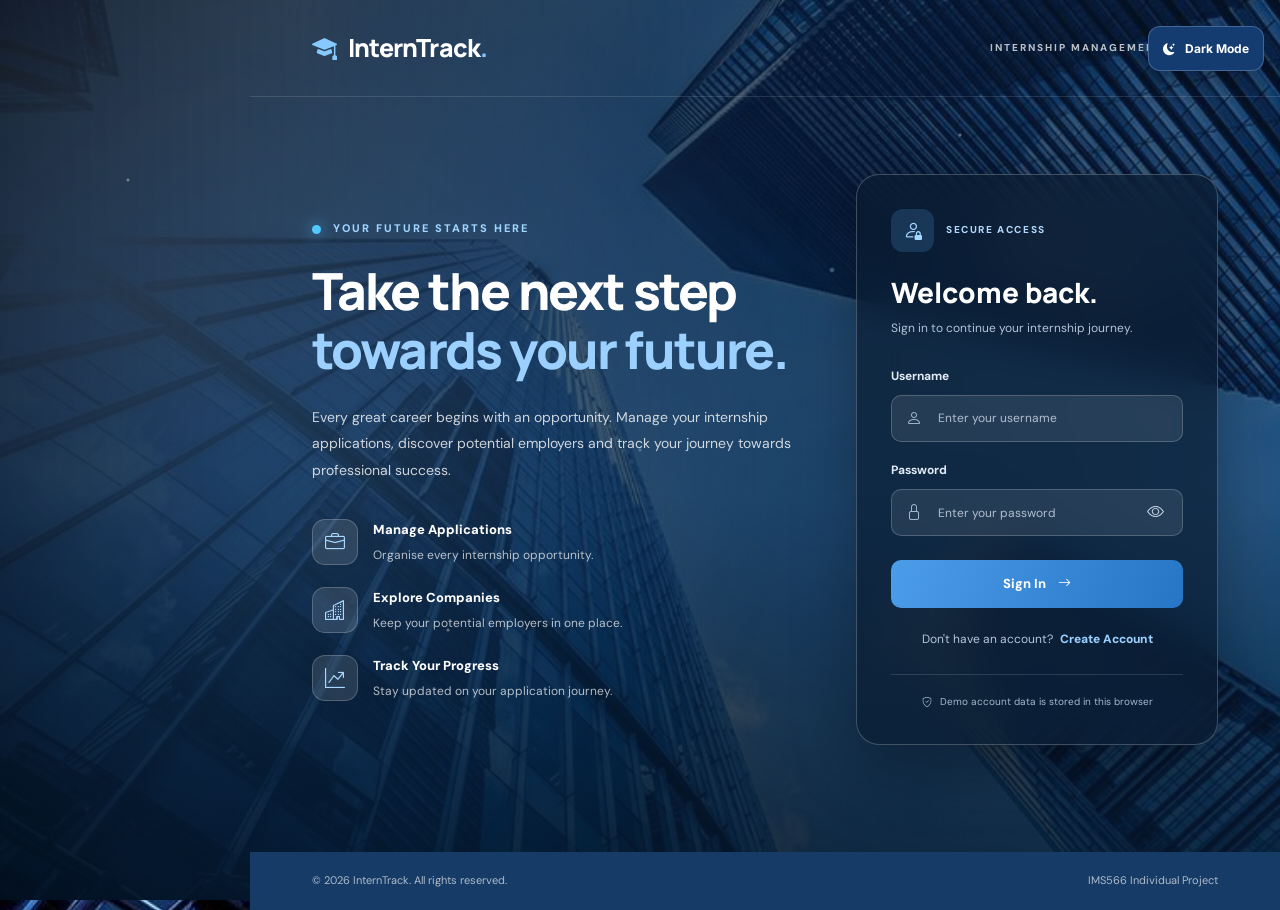
<file: index.html>
<!DOCTYPE html>
<html lang="en">
<head>
    <meta charset="UTF-8">
    <meta name="viewport" content="width=device-width, initial-scale=1.0">
    <meta name="description" content="InternTrack internship application management system">
    <meta name="author" content="IMS566 Student">

    <title>InternTrack</title>

    <!-- Redirect to the existing login page (relative path, works on GitHub Pages) -->
    <meta http-equiv="refresh" content="0; url=login.html">
    <link rel="canonical" href="login.html">

    <!-- Reuse existing styles -->
    <link href="https://cdn.jsdelivr.net/npm/bootstrap@5.3.3/dist/css/bootstrap.min.css" rel="stylesheet">
    <link href="https://cdn.jsdelivr.net/npm/bootstrap-icons@1.11.3/font/bootstrap-icons.min.css" rel="stylesheet">
    <link rel="stylesheet" href="css/style.css">
    <link rel="stylesheet" href="css/theme.css">

    <style>
        body.index-page {
            min-height: 100vh;
            display: flex;
            align-items: center;
            justify-content: center;
            text-align: center;
            padding: 24px;
        }
        .index-box i { font-size: 3rem; }
        .index-box h1 { font-size: 1.75rem; margin: 12px 0 8px; }
    </style>
</head>
<body class="index-page">

    <div class="index-box">
        <i class="bi bi-mortarboard-fill"></i>
        <h1>InternTrack</h1>
        <p>Redirecting to login page...</p>
        <a href="login.html" class="btn btn-primary">Continue to Login</a>
    </div>

    <script>
        // Fallback redirect (login.html already sends logged-in users to dashboard.html)
        window.location.replace("login.html");
    </script>

</body>
</html>
</file>
<file: css/style.css>
/* =========================================
   INTERNTRACK - MODERN CORPORATE DESIGN
   Main stylesheet
========================================= */

/* GOOGLE FONTS */
@import url('https://fonts.googleapis.com/css2?family=Inter:wght@400;500;600;700;800&family=Manrope:wght@400;500;600;700;800&display=swap');

/* COLOUR VARIABLES */
:root {
    --primary: #2457A7;
    --primary-dark: #173B67;
    --primary-light: #EAF2FF;
    --accent: #5D91E8;

    --background: #F4F7FC;
    --surface: #FFFFFF;
    --text: #26364A;
    --muted: #8492A6;
    --border: #E6ECF4;

    --success: #159B72;
    --warning: #E99B27;
    --danger: #DC5555;

    --radius: 16px;
    --shadow: 0 5px 22px rgba(35, 65, 105, 0.07);
}

/* GLOBAL */
* {
    box-sizing: border-box;
}

body {
    font-family: 'Inter', sans-serif;
    background:
        radial-gradient(circle at 90% 5%,
        rgba(93, 145, 232, 0.10), transparent 25%),
        radial-gradient(circle at 5% 90%,
        rgba(36, 87, 167, 0.06), transparent 25%),
        var(--background);

    color: var(--text);
    min-height: 100vh;
    font-size: 14px;
    line-height: 1.6;
}

h1, h2, h3, h4, h5, h6 {
    font-family: 'Manrope', sans-serif;
    color: var(--primary-dark);
    font-weight: 800;
}

h1 {
    font-size: clamp(25px, 3vw, 32px);
}

h2 {
    font-size: 23px;
}

h3 {
    font-size: 19px;
}

p {
    color: var(--muted);
}

/* NAVIGATION BAR */
.navbar {
    background: linear-gradient(110deg,
        var(--primary-dark), var(--primary)) !important;

    padding: 15px 25px;
    box-shadow: 0 5px 20px rgba(23, 59, 103, 0.16);
}

.navbar-brand {
    font-family: 'Manrope', sans-serif;
    font-size: 23px;
    font-weight: 800;
    letter-spacing: 1px;
    color: white !important;
}

.navbar .nav-link {
    color: rgba(255,255,255,0.82) !important;
    font-weight: 500;
    padding: 9px 14px !important;
    border-radius: 8px;
    transition: 0.2s ease;
}

.navbar .nav-link:hover,
.navbar .nav-link.active {
    color: white !important;
    background: rgba(255,255,255,0.15);
}

.navbar-toggler {
    border-color: rgba(255,255,255,0.4);
}

/* PAGE CONTENT */
.container,
.container-fluid {
    position: relative;
}

.container {
    padding-top: 28px;
    padding-bottom: 35px;
}

.container-fluid {
    padding-top: 25px;
    padding-bottom: 30px;
}

/* PAGE TITLES */
.page-title {
    font-size: 29px;
    margin-bottom: 5px;
}

.page-subtitle {
    color: var(--muted);
    font-size: 14px;
    margin-bottom: 25px;
}

/* CARDS */
.card {
    background: var(--surface);
    border: 1px solid var(--border);
    border-radius: var(--radius);
    box-shadow: var(--shadow);
    transition: transform 0.25s ease,
                box-shadow 0.25s ease;
    overflow: hidden;
}

.card:hover {
    transform: translateY(-3px);
    box-shadow: 0 12px 30px rgba(35,65,105,0.10);
}

.card-header {
    background: white;
    border-bottom: 1px solid var(--border);
    padding: 17px 20px;
    font-family: 'Manrope', sans-serif;
    font-weight: 700;
    color: var(--primary-dark);
}

.card-body {
    padding: 22px;
}

/* STATISTIC CARDS */
.card .card-body h2,
.card .card-body h3 {
    color: var(--primary-dark);
}

.stat-card {
    position: relative;
    border-radius: var(--radius);
    padding: 23px;
    background: white;
    border: 1px solid var(--border);
    box-shadow: var(--shadow);
}

.stat-card h3,
.stat-card h2 {
    font-size: 28px;
    font-weight: 800;
    margin-top: 12px;
    margin-bottom: 3px;
}

.stat-card p {
    margin: 0;
    font-weight: 500;
}

/* BUTTONS */
.btn {
    border-radius: 9px;
    padding: 9px 17px;
    font-weight: 600;
    font-family: 'Inter', sans-serif;
    transition: all 0.2s ease;
}

.btn-primary {
    background: var(--primary);
    border-color: var(--primary);
}

.btn-primary:hover {
    background: var(--primary-dark);
    border-color: var(--primary-dark);
    transform: translateY(-1px);
}

.btn-success {
    background: var(--success);
    border-color: var(--success);
}

.btn-danger {
    background: var(--danger);
    border-color: var(--danger);
}

.btn-outline-primary {
    color: var(--primary);
    border-color: var(--primary);
}

.btn-outline-primary:hover {
    background: var(--primary);
    border-color: var(--primary);
}

/* TABLES */
.table-responsive {
    border-radius: 12px;
}

.table {
    margin-bottom: 0;
    vertical-align: middle;
}

.table thead th {
    background: #F0F5FC;
    color: var(--primary-dark);
    font-size: 12px;
    text-transform: uppercase;
    letter-spacing: 0.5px;
    font-weight: 700;
    padding: 15px;
    border-bottom: 1px solid var(--border);
    white-space: nowrap;
}

.table tbody td {
    padding: 15px;
    color: var(--text);
    border-color: var(--border);
}

.table tbody tr:hover {
    background: #F8FAFE;
}

/* STATUS BADGES */
.badge {
    padding: 7px 11px;
    border-radius: 20px;
    font-size: 11px;
    font-weight: 700;
    letter-spacing: 0.2px;
}

.bg-success {
    background-color: #DDF5EB !important;
    color: #087A54 !important;
}

.bg-warning {
    background-color: #FFF1D6 !important;
    color: #A66A0B !important;
}

.bg-danger {
    background-color: #FCE4E4 !important;
    color: #B83232 !important;
}

.bg-info {
    background-color: #E1F1FC !important;
    color: #176B9A !important;
}

/* FORMS */
.form-label {
    font-weight: 600;
    color: var(--primary-dark);
    margin-bottom: 7px;
}

.form-control,
.form-select {
    border: 1px solid #DCE5F1;
    border-radius: 9px;
    padding: 11px 13px;
    background-color: #FFFFFF;
    font-size: 14px;
}

.form-control:focus,
.form-select:focus {
    border-color: var(--accent);
    box-shadow: 0 0 0 3px rgba(36,87,167,0.10);
}

/* MODAL */
.modal-content {
    border: none;
    border-radius: 17px;
    box-shadow: 0 15px 50px rgba(20,45,80,0.18);
    overflow: hidden;
}

.modal-header {
    background: var(--primary-dark);
    color: white;
    padding: 19px 23px;
}

.modal-header .modal-title {
    color: white;
    font-weight: 700;
}

.modal-header .btn-close {
    filter: brightness(0) invert(1);
}

.modal-body {
    padding: 24px;
}

.modal-footer {
    border-top: 1px solid var(--border);
    padding: 17px 23px;
}

/* PROFILE */
.profile-card {
    text-align: center;
    padding: 30px;
}

.profile-avatar {
    width: 95px;
    height: 95px;
    border-radius: 50%;
    background: var(--primary-light);
    color: var(--primary);
    display: flex;
    justify-content: center;
    align-items: center;
    font-size: 35px;
    font-weight: 800;
    margin: 0 auto 15px;
}

/* LOGIN PAGE */
.login-page {
    min-height: 100vh;
    display: flex;
    align-items: center;
    justify-content: center;
    padding: 25px;

    background:
        radial-gradient(circle at 15% 20%,
        rgba(117,169,232,0.35), transparent 30%),
        radial-gradient(circle at 85% 80%,
        rgba(36,87,167,0.25), transparent 30%),
        linear-gradient(135deg, #EDF4FF, #F8FAFD);
}

.login-card {
    width: 100%;
    max-width: 440px;
    padding: 35px;
    background: white;
    border-radius: 20px;
    box-shadow: 0 15px 50px rgba(23,59,103,0.12);
    border: 1px solid var(--border);
}

.login-logo {
    font-family: 'Manrope', sans-serif;
    color: var(--primary);
    font-size: 29px;
    font-weight: 800;
    letter-spacing: 1px;
}

/* FOOTER */
footer {
    background: var(--primary-dark);
    color: #DCE8F7;
    padding: 18px;
    text-align: center;
    font-size: 12px;
    margin-top: 30px;
}

footer p {
    color: #DCE8F7;
    margin: 0;
}

/* LINKS */
a {
    color: var(--primary);
    text-decoration: none;
}

a:hover {
    color: var(--primary-dark);
}

/* EMPTY STATES */
.empty-state {
    text-align: center;
    padding: 35px 15px;
    color: var(--muted);
}

/* RESPONSIVE DESIGN */
@media (max-width: 768px) {
    .navbar {
        padding: 12px 15px;
    }

    .container {
        padding-top: 20px;
    }

    .card-body {
        padding: 17px;
    }

    .login-card {
        padding: 25px 20px;
    }

    .stat-card {
        padding: 17px;
    }

    .table thead th,
    .table tbody td {
        padding: 11px;
    }
}


/* =====================================
   INTERNTRACK LEFT SIDEBAR
===================================== */

body {
    padding-left: 250px;
}

/* SIDEBAR */
.sidebar {
    position: fixed;
    top: 0;
    left: 0;
    width: 250px;
    height: 100vh;
    background: linear-gradient(180deg, #173B67, #102B4C);
    padding: 28px 18px;
    z-index: 1000;
    display: flex;
    flex-direction: column;
    overflow-y: auto;
}

.sidebar-brand {
    color: white;
    font-family: 'Manrope', sans-serif;
    font-size: 23px;
    font-weight: 800;
    letter-spacing: 1px;
    padding: 0 12px;
    margin-bottom: 10px;
}

.sidebar-subtitle {
    color: #9EB8D8;
    font-size: 11px;
    padding: 0 12px;
    margin-bottom: 35px;
    letter-spacing: 1.5px;
    text-transform: uppercase;
}

.sidebar-label {
    color: #8EA9CA;
    font-size: 10px;
    font-weight: 700;
    letter-spacing: 1.5px;
    padding: 0 12px;
    margin-bottom: 12px;
}

.sidebar a {
    display: flex;
    align-items: center;
    gap: 13px;
    color: #C5D5E8;
    text-decoration: none;
    padding: 12px 14px;
    margin-bottom: 7px;
    border-radius: 10px;
    font-size: 13px;
    font-weight: 500;
    transition: 0.2s ease;
}

.sidebar a:hover {
    color: white;
    background: rgba(255,255,255,0.12);
}

.sidebar a.active {
    background: #FFFFFF;
    color: #173B67;
    font-weight: 700;
    box-shadow: 0 5px 15px rgba(0,0,0,0.10);
}

.sidebar-icon {
    font-size: 17px;
    width: 22px;
    text-align: center;
}

.sidebar-bottom {
    margin-top: auto;
    padding-top: 20px;
    border-top: 1px solid rgba(255,255,255,0.15);
}

/* MAIN CONTENT */
.main-content {
    min-height: 100vh;
    padding: 30px 35px;
}

/* TOP HEADER */
.top-header {
    display: flex;
    justify-content: space-between;
    align-items: center;
    margin-bottom: 30px;
    gap: 15px;
}

.top-header h1 {
    margin: 0;
}

.top-header p {
    margin: 5px 0 0;
}

/* MOBILE SIDEBAR */
.mobile-menu-btn {
    display: none;
}

@media (max-width: 768px) {
    body {
        padding-left: 0;
    }

    .sidebar {
        transform: translateX(-100%);
        transition: transform 0.3s ease;
    }

    .sidebar.show {
        transform: translateX(0);
    }

    .main-content {
        padding: 20px 15px;
    }

    .mobile-menu-btn {
        display: inline-block;
        background: #2457A7;
        color: white;
        border: none;
        border-radius: 8px;
        padding: 9px 13px;
        margin-bottom: 18px;
    }

    .top-header {
        align-items: flex-start;
        flex-direction: column;
    }
}

/* Review fixes: consistent layouts and login centering */
body.login-page { padding-left: 0; }
body.app-page .main-content { width: 100%; }
body.app-page .main-content > .container-fluid { max-width: 1440px; margin-inline: auto; }
body.app-page .main-content > .container-fluid .row { min-width: 0; }
body.app-page .sidebar a:focus-visible, .mobile-menu-btn:focus-visible { outline: 3px solid #8cc7ff; outline-offset: 3px; }
@media (max-width: 768px) {
 body.app-page .sidebar { box-shadow: 10px 0 25px rgba(0,0,0,.2); }
 body.app-page .sidebar.show { z-index: 2000; }
}



/* ==========================================
   INTERNTRACK - PROFESSIONAL DASHBOARD
========================================== */

.dashboard-page {
    background: #f4f7fc;
    color: #20324c;
    font-family: "DM Sans", sans-serif;
}

.dashboard-page .main-content {
    padding: 32px 38px 20px;
    min-height: 100vh;
}

/* SIDEBAR ENHANCEMENTS */

.dashboard-page .sidebar {
    background: linear-gradient(180deg, #112c50, #0b213c);
    box-shadow: 6px 0 25px rgba(14, 37, 70, 0.08);
}

.dashboard-page .sidebar-brand {
    font-family: "Manrope", sans-serif;
    font-size: 21px;
    letter-spacing: -0.6px;
    white-space: nowrap;
}

.dashboard-page .sidebar-brand span {
    color: #80b8ff;
}

.dashboard-page .sidebar a.active {
    background: #ffffff;
    color: #153c70;
}

.dashboard-page .sidebar-version {
    color: #a6bbd4;
    font-size: 11px;
    padding: 18px 12px 0;
}

.dashboard-page .sidebar-version small {
    display: block;
    color: #7894b4;
    font-size: 10px;
    margin-top: 4px;
}

/* HEADER */

.dashboard-header {
    margin-bottom: 26px;
}

.dashboard-eyebrow {
    font-size: 11px;
    font-weight: 800;
    letter-spacing: 1.5px;
    color: #5583b7;
    margin-bottom: 9px;
}

.dashboard-header h1 {
    font-family: "Manrope", sans-serif;
    font-size: clamp(25px, 3vw, 33px);
    font-weight: 800;
    color: #172d4b;
    letter-spacing: -1px;
}

.dashboard-header p {
    font-size: 13px;
    color: #8291a6;
    margin-top: 6px;
}

.dashboard-user {
    display: flex;
    align-items: center;
    gap: 12px;
    background: white;
    padding: 10px 17px;
    border: 1px solid #e5ebf3;
    border-radius: 15px;
    box-shadow: 0 5px 18px rgba(20, 50, 85, 0.04);
}

.dashboard-avatar {
    width: 42px;
    height: 42px;
    background: #e9f1ff;
    color: #275fba;
    border-radius: 13px;
    display: flex;
    align-items: center;
    justify-content: center;
    font-size: 22px;
}

.dashboard-user strong {
    display: block;
    font-size: 13px;
    color: #233953;
}

.dashboard-user small {
    display: block;
    font-size: 11px;
    color: #8492a4;
}

/* WELCOME HERO */

.dashboard-hero {
    position: relative;
    overflow: hidden;
    min-height: 245px;
    background: linear-gradient(
        115deg,
        #12365f 0%,
        #215b9d 58%,
        #367bd0 100%
    );
    border-radius: 22px;
    padding: 38px 42px;
    margin-bottom: 34px;
    box-shadow: 0 14px 30px rgba(28, 82, 150, 0.15);
}

.hero-content {
    position: relative;
    z-index: 2;
    max-width: 620px;
}

.hero-label {
    display: inline-block;
    color: #bcd9ff;
    font-size: 10px;
    font-weight: 800;
    letter-spacing: 1.6px;
    margin-bottom: 14px;
}

.dashboard-hero h2 {
    color: #fff;
    font-family: "Manrope", sans-serif;
    font-size: clamp(23px, 2.6vw, 32px);
    line-height: 1.3;
    font-weight: 800;
    letter-spacing: -0.7px;
    margin-bottom: 12px;
}

.dashboard-hero p {
    color: #d9e8fc;
    font-size: 13px;
    line-height: 1.8;
    max-width: 460px;
    margin-bottom: 20px;
}

.hero-button {
    display: inline-flex;
    align-items: center;
    background: white;
    color: #174b88;
    padding: 11px 18px;
    border-radius: 10px;
    text-decoration: none;
    font-size: 12px;
    font-weight: 800;
    transition: 0.2s ease;
}

.hero-button:hover {
    color: #174b88;
    background: #e9f2ff;
    transform: translateY(-2px);
}

.hero-circle {
    position: absolute;
    border-radius: 50%;
    border: 1px solid rgba(255,255,255,0.15);
}

.hero-circle-one {
    width: 310px;
    height: 310px;
    right: -55px;
    top: -120px;
    background: rgba(255,255,255,0.05);
}

.hero-circle-two {
    width: 230px;
    height: 230px;
    right: 90px;
    bottom: -155px;
    background: rgba(255,255,255,0.06);
}

.hero-floating-card {
    position: absolute;
    right: 48px;
    top: 90px;
    z-index: 1;
    display: flex;
    align-items: center;
    gap: 12px;
    padding: 19px 20px;
    color: white;
    font-size: 13px;
    font-weight: 700;
    border-radius: 15px;
    background: rgba(255,255,255,0.15);
    border: 1px solid rgba(255,255,255,0.25);
    backdrop-filter: blur(10px);
    transform: rotate(-6deg);
}

.hero-floating-card i {
    font-size: 23px;
}

/* SECTION HEADING */

.dashboard-section-heading {
    display: flex;
    align-items: center;
    justify-content: space-between;
    gap: 15px;
    margin-bottom: 18px;
}

.dashboard-section-heading h3 {
    color: #1b304d;
    font-family: "Manrope", sans-serif;
    font-size: 18px;
    font-weight: 800;
    margin: 0 0 5px;
}

.dashboard-section-heading p {
    color: #8795a9;
    font-size: 12px;
    margin: 0;
}

.dashboard-section-tag {
    background: #e5efff;
    color: #3269b2;
    border-radius: 20px;
    padding: 9px 14px;
    font-size: 11px;
    font-weight: 700;
}

/* STATISTIC CARDS */

.dashboard-stat-card {
    height: 100%;
    background: white;
    border: 1px solid #e9edf5;
    border-radius: 18px;
    padding: 23px;
    box-shadow: 0 5px 20px rgba(24, 50, 85, 0.035);
    transition: 0.25s ease;
}

.dashboard-stat-card:hover {
    transform: translateY(-5px);
    box-shadow: 0 14px 30px rgba(24, 50, 85, 0.09);
}

.stat-top {
    display: flex;
    justify-content: space-between;
    align-items: flex-start;
    margin-bottom: 22px;
}

.stat-icon {
    width: 48px;
    height: 48px;
    border-radius: 14px;
    display: flex;
    align-items: center;
    justify-content: center;
    font-size: 21px;
}

.stat-blue {
    background: #e7f0ff;
    color: #3675cc;
}

.stat-orange {
    background: #fff1dc;
    color: #e29b2e;
}

.stat-green {
    background: #def8ee;
    color: #199c73;
}

.stat-red {
    background: #ffe7e9;
    color: #e15c69;
}

.stat-arrow {
    color: #b6c3d3;
    font-size: 17px;
}

.dashboard-stat-card p {
    color: #7e8da2;
    font-size: 12px;
    font-weight: 600;
    margin-bottom: 6px;
}

.dashboard-stat-card h3 {
    color: #1a304f;
    font-family: "Manrope", sans-serif;
    font-size: 35px;
    font-weight: 800;
    margin-bottom: 8px;
}

.stat-description {
    color: #9ba8b8;
    font-size: 11px;
}

/* CHART AND TABLE PANELS */

.dashboard-panel {
    background: white;
    border: 1px solid #e8edf5;
    border-radius: 18px;
    padding: 24px;
    box-shadow: 0 5px 20px rgba(24, 50, 85, 0.035);
}

.panel-heading {
    display: flex;
    align-items: flex-start;
    justify-content: space-between;
    gap: 12px;
    margin-bottom: 25px;
}

.panel-heading h4 {
    color: #203651;
    font-family: "Manrope", sans-serif;
    font-size: 15px;
    font-weight: 800;
    margin: 0 0 6px;
}

.panel-heading p {
    color: #94a0b0;
    font-size: 11px;
    margin: 0;
}

.panel-icon {
    background: #eaf2ff;
    color: #3675cc;
    padding: 10px 13px;
    border-radius: 11px;
}

.panel-link {
    color: #3675cc;
    font-size: 12px;
    font-weight: 700;
    text-decoration: none;
    white-space: nowrap;
}

.panel-link:hover {
    color: #174b88;
}

.dashboard-chart-container {
    position: relative;
    width: 100%;
    height: 265px;
}

.dashboard-chart-container canvas {
    max-width: 100%;
    max-height: 100%;
}

.dashboard-table {
    font-size: 12px;
    vertical-align: middle;
}

.dashboard-table thead th {
    color: #8a98ab;
    font-size: 10px;
    font-weight: 800;
    text-transform: uppercase;
    letter-spacing: 0.7px;
    background: #f7f9fd;
    padding: 14px 12px;
    border-bottom: none;
}

.dashboard-table tbody td {
    padding: 15px 12px;
    color: #41536c;
    border-bottom: 1px solid #f0f2f7;
}

.dashboard-table .badge {
    padding: 7px 10px;
    border-radius: 7px;
    font-size: 10px;
}

.dashboard-empty {
    padding: 28px 12px;
    text-align: center;
    color: #8998ab;
    font-size: 12px;
}

.dashboard-empty i {
    display: block;
    font-size: 35px;
    color: #b5c7de;
    margin-bottom: 10px;
}

/* QUICK ACTIONS */

.dashboard-actions {
    margin-top: 4px;
}

.quick-action-card {
    display: flex;
    align-items: center;
    gap: 12px;
    background: #f8fafd;
    border: 1px solid #eaf0f7;
    border-radius: 13px;
    padding: 17px 15px;
    text-decoration: none;
    transition: 0.2s ease;
}

.quick-action-card:hover {
    background: #edf4ff;
    border-color: #c9def9;
    transform: translateY(-2px);
}

.quick-icon {
    width: 42px;
    height: 42px;
    border-radius: 11px;
    display: flex;
    align-items: center;
    justify-content: center;
    font-size: 18px;
    flex-shrink: 0;
}

.quick-action-card > div:nth-child(2) {
    flex: 1;
    min-width: 0;
}

.quick-action-card strong {
    display: block;
    color: #263e5c;
    font-size: 12px;
    margin-bottom: 4px;
}

.quick-action-card small {
    display: block;
    color: #8a99ac;
    font-size: 10px;
}

.quick-action-card > i {
    color: #7c9cc5;
}

/* FOOTER */

.dashboard-footer {
    display: flex;
    justify-content: space-between;
    gap: 12px;
    margin-top: 32px;
    padding: 20px 0;
    color: #96a4b5;
    font-size: 11px;
    border-top: 1px solid #e5ebf2;
}

/* MOBILE OVERLAY */

.sidebar-overlay {
    display: none;
}

@media (max-width: 1100px) {
    .hero-floating-card {
        right: 20px;
        opacity: 0.6;
    }
}

@media (max-width: 768px) {

    .dashboard-page {
        padding-left: 0;
    }

    .dashboard-page .main-content {
        margin-left: 0;
        padding: 18px 16px;
    }

    .dashboard-page .sidebar {
        transform: translateX(-100%);
        transition: transform 0.3s ease;
        position: fixed;
        width: 250px;
        height: 100vh;
        z-index: 1100;
    }

    .dashboard-page .sidebar.show {
        transform: translateX(0);
    }

    .sidebar-overlay.show {
        display: block;
        position: fixed;
        inset: 0;
        background: rgba(8, 22, 43, 0.5);
        z-index: 1050;
    }

    .dashboard-page .mobile-menu-btn {
        display: inline-flex;
        align-items: center;
        gap: 8px;
        margin-bottom: 22px;
    }

    .dashboard-header {
        flex-direction: column;
        align-items: flex-start;
    }

    .dashboard-hero {
        padding: 30px 24px;
        min-height: 230px;
    }

    .dashboard-hero h2 {
        font-size: 23px;
    }

    .hero-floating-card {
        display: none;
    }

    .dashboard-section-tag {
        display: none;
    }

    .dashboard-panel {
        padding: 18px;
    }

    .dashboard-footer {
        flex-direction: column;
    }
}

@media (min-width: 769px) {
    .dashboard-page .mobile-menu-btn {
        display: none;
    }
}



/* ==========================================
   INTERNTRACK - APPLICATIONS PAGE DESIGN
========================================== */

/* PAGE HEADER */

.applications-page .dashboard-header {
    margin-bottom: 25px;
}

.app-add-button {
    border-radius: 11px;
    padding: 12px 20px;
    font-size: 12px;
    font-weight: 700;
    background: #2866b4;
    border-color: #2866b4;
    box-shadow: 0 5px 14px rgba(40, 102, 180, 0.16);
    white-space: nowrap;
}

.app-add-button:hover {
    background: #194d91;
    border-color: #194d91;
}

/* INTRO BANNER */

.app-intro-banner {
    position: relative;
    overflow: hidden;
    display: flex;
    align-items: center;
    min-height: 175px;
    padding: 30px 35px;
    margin-bottom: 30px;
    border-radius: 19px;
    background: linear-gradient(
        110deg,
        #153960 0%,
        #2867ad 75%,
        #4387d2 100%
    );
    box-shadow: 0 10px 24px rgba(28, 82, 150, 0.12);
}

.app-intro-banner::before {
    content: "";
    position: absolute;
    width: 280px;
    height: 280px;
    border: 1px solid rgba(255,255,255,0.15);
    border-radius: 50%;
    right: -50px;
    top: -150px;
}

.app-intro-banner::after {
    content: "";
    position: absolute;
    width: 180px;
    height: 180px;
    border: 1px solid rgba(255,255,255,0.12);
    border-radius: 50%;
    right: 100px;
    bottom: -125px;
}

.app-intro-banner > div {
    position: relative;
    z-index: 2;
}

.app-intro-label {
    display: block;
    font-size: 10px;
    font-weight: 800;
    letter-spacing: 1.5px;
    color: #c1dcff;
    margin-bottom: 10px;
}

.app-intro-banner h2 {
    color: white;
    font-family: "Manrope", sans-serif;
    font-size: clamp(21px, 2.5vw, 28px);
    font-weight: 800;
    margin-bottom: 10px;
}

.app-intro-banner p {
    color: #e0ecff;
    font-size: 12px;
    line-height: 1.8;
    max-width: 530px;
    margin: 0;
}

.app-intro-art {
    position: absolute;
    right: 70px;
    top: 35px;
    color: rgba(255,255,255,0.15);
    font-size: 105px;
    transform: rotate(-12deg);
}

/* APPLICATION LIST */

.application-list-panel {
    padding: 27px;
}

.app-record-label {
    display: inline-flex;
    align-items: center;
    background: #eaf2ff;
    color: #3269b2;
    border-radius: 20px;
    padding: 9px 14px;
    font-size: 11px;
    font-weight: 700;
    white-space: nowrap;
}

/* SEARCH AND FILTER */

.app-filter-label {
    color: #53677f;
    font-size: 11px;
    font-weight: 700;
    margin-bottom: 9px;
}

.applications-page .form-control,
.applications-page .form-select {
    border: 1px solid #e0e7f0;
    border-radius: 10px;
    padding: 11px 13px;
    font-size: 12px;
    color: #30445e;
    background-color: white;
}

.applications-page .form-control:focus,
.applications-page .form-select:focus {
    border-color: #74a3df;
    box-shadow: 0 0 0 3px rgba(65, 125, 205, 0.12);
}

.app-search-group .input-group-text {
    background: white;
    color: #8498b0;
    border: 1px solid #e0e7f0;
    border-right: 0;
    border-radius: 10px 0 0 10px;
    padding-left: 15px;
}

.app-search-group .form-control {
    border-left: 0;
    border-radius: 0 10px 10px 0;
}

.app-search-group:focus-within .input-group-text {
    border-color: #74a3df;
}

/* TABLE */

.app-table {
    width: 100%;
    min-width: 720px;
}

.app-table thead th {
    padding: 15px 13px;
    background: #f4f7fc;
    color: #70829b;
    font-size: 10px;
    font-weight: 800;
    letter-spacing: 0.6px;
    white-space: nowrap;
}

.app-table tbody td {
    padding: 17px 13px;
    font-size: 12px;
    vertical-align: middle;
}

.app-table tbody tr {
    transition: background-color 0.2s ease;
}

.app-table tbody tr:hover {
    background-color: #f8fbff;
}

.app-table .btn-sm {
    border-radius: 8px;
    padding: 6px 9px;
}

.app-table .badge {
    font-size: 10px;
    font-weight: 700;
    padding: 8px 11px;
    border-radius: 8px;
}

/* HELPFUL TIP */

.app-tip {
    display: flex;
    align-items: center;
    gap: 15px;
    padding: 19px 22px;
    background: #eaf2ff;
    border: 1px solid #d9e7fb;
    border-radius: 15px;
}

.app-tip-icon {
    display: flex;
    align-items: center;
    justify-content: center;
    flex-shrink: 0;
    width: 43px;
    height: 43px;
    border-radius: 12px;
    background: white;
    color: #3675cc;
    font-size: 20px;
}

.app-tip strong {
    display: block;
    color: #254e83;
    font-size: 12px;
    margin-bottom: 5px;
}

.app-tip p {
    color: #6c87a9;
    font-size: 11px;
    margin: 0;
    line-height: 1.6;
}

/* MODAL */

.app-modal {
    border: none;
    border-radius: 18px;
    overflow: hidden;
    box-shadow: 0 18px 55px rgba(15, 38, 70, 0.18);
}

.app-modal .modal-header {
    padding: 22px 25px;
    background: #f8faff;
    border-bottom: 1px solid #e8edf5;
}

.app-modal .modal-title {
    font-family: "Manrope", sans-serif;
    font-size: 17px;
    font-weight: 800;
    color: #203651;
}

.app-modal .modal-body {
    padding: 25px;
}

.app-modal .form-label {
    color: #4c6079;
    font-size: 12px;
    font-weight: 700;
}

.app-modal .btn {
    font-size: 12px;
    font-weight: 700;
    border-radius: 9px;
    padding: 10px 16px;
}

/* RESPONSIVE */

@media (max-width: 768px) {

    .applications-page .dashboard-header {
        align-items: stretch;
    }

    .app-add-button {
        width: 100%;
    }

    .app-intro-banner {
        padding: 25px 22px;
        min-height: 170px;
    }

    .app-intro-art {
        right: 10px;
        font-size: 80px;
        opacity: 0.5;
    }

    .application-list-panel {
        padding: 18px;
    }

    .app-record-label {
        display: none;
    }

    .app-tip {
        align-items: flex-start;
    }
}



/* ==========================================
   INTERNTRACK - COMPANIES PAGE DESIGN
========================================== */

/* HEADER BUTTON */

.companies-page .dashboard-header {
    margin-bottom: 25px;
}

.company-add-button {
    border-radius: 11px;
    padding: 12px 20px;
    font-size: 12px;
    font-weight: 700;
    background: #2866b4;
    border-color: #2866b4;
    box-shadow: 0 5px 14px rgba(40, 102, 180, 0.16);
    white-space: nowrap;
}

.company-add-button:hover {
    background: #194d91;
    border-color: #194d91;
}

/* INTRO BANNER */

.company-intro-banner {
    position: relative;
    overflow: hidden;
    display: flex;
    align-items: center;
    min-height: 175px;
    padding: 30px 35px;
    margin-bottom: 30px;
    border-radius: 19px;
    background: linear-gradient(
        110deg,
        #153960 0%,
        #2867ad 75%,
        #4387d2 100%
    );
    box-shadow: 0 10px 24px rgba(28, 82, 150, 0.12);
}

.company-intro-banner::before {
    content: "";
    position: absolute;
    width: 280px;
    height: 280px;
    border: 1px solid rgba(255,255,255,0.15);
    border-radius: 50%;
    right: -50px;
    top: -150px;
}

.company-intro-banner::after {
    content: "";
    position: absolute;
    width: 180px;
    height: 180px;
    border: 1px solid rgba(255,255,255,0.12);
    border-radius: 50%;
    right: 100px;
    bottom: -125px;
}

.company-intro-content {
    position: relative;
    z-index: 2;
}

.company-intro-label {
    display: block;
    font-size: 10px;
    font-weight: 800;
    letter-spacing: 1.5px;
    color: #c1dcff;
    margin-bottom: 10px;
}

.company-intro-banner h2 {
    color: white;
    font-family: "Manrope", sans-serif;
    font-size: clamp(21px, 2.5vw, 28px);
    font-weight: 800;
    margin-bottom: 10px;
}

.company-intro-banner p {
    color: #e0ecff;
    font-size: 12px;
    line-height: 1.8;
    max-width: 550px;
    margin: 0;
}

.company-intro-art {
    position: absolute;
    right: 70px;
    top: 35px;
    color: rgba(255,255,255,0.15);
    font-size: 105px;
    transform: rotate(-12deg);
}

/* COMPANY LIST PANEL */

.company-list-panel {
    padding: 27px;
}

.company-record-label {
    display: inline-flex;
    align-items: center;
    background: #eaf2ff;
    color: #3269b2;
    border-radius: 20px;
    padding: 9px 14px;
    font-size: 11px;
    font-weight: 700;
    white-space: nowrap;
}

/* SEARCH */

.company-filter-label {
    color: #53677f;
    font-size: 11px;
    font-weight: 700;
    margin-bottom: 9px;
}

.companies-page .form-control,
.companies-page .form-select {
    border: 1px solid #e0e7f0;
    border-radius: 10px;
    padding: 11px 13px;
    font-size: 12px;
    color: #30445e;
    background-color: white;
}

.companies-page .form-control:focus,
.companies-page .form-select:focus {
    border-color: #74a3df;
    box-shadow: 0 0 0 3px rgba(65, 125, 205, 0.12);
}

.company-search-group .input-group-text {
    background: white;
    color: #8498b0;
    border: 1px solid #e0e7f0;
    border-right: 0;
    border-radius: 10px 0 0 10px;
    padding-left: 15px;
}

.company-search-group .form-control {
    border-left: 0;
    border-radius: 0 10px 10px 0;
}

.company-search-group:focus-within .input-group-text {
    border-color: #74a3df;
}

.company-search-note {
    display: flex;
    align-items: center;
    min-height: 43px;
    color: #8495ab;
    font-size: 11px;
    line-height: 1.5;
}

/* COMPANY TABLE */

.company-table {
    width: 100%;
    min-width: 680px;
}

.company-table thead th {
    padding: 15px 13px;
    background: #f4f7fc;
    color: #70829b;
    font-size: 10px;
    font-weight: 800;
    letter-spacing: 0.6px;
    white-space: nowrap;
}

.company-table tbody td {
    padding: 17px 13px;
    font-size: 12px;
    vertical-align: middle;
}

.company-table tbody tr {
    transition: background-color 0.2s ease;
}

.company-table tbody tr:hover {
    background-color: #f8fbff;
}

.company-table tbody a {
    color: #2866b4;
    font-weight: 700;
    text-decoration: none;
}

.company-table tbody a:hover {
    text-decoration: underline;
}

.company-table .btn-sm {
    border-radius: 8px;
    padding: 6px 9px;
}

/* HELPFUL TIP */

.company-tip {
    display: flex;
    align-items: center;
    gap: 15px;
    padding: 19px 22px;
    background: #eaf2ff;
    border: 1px solid #d9e7fb;
    border-radius: 15px;
}

.company-tip-icon {
    display: flex;
    align-items: center;
    justify-content: center;
    flex-shrink: 0;
    width: 43px;
    height: 43px;
    border-radius: 12px;
    background: white;
    color: #3675cc;
    font-size: 20px;
}

.company-tip strong {
    display: block;
    color: #254e83;
    font-size: 12px;
    margin-bottom: 5px;
}

.company-tip p {
    color: #6c87a9;
    font-size: 11px;
    margin: 0;
    line-height: 1.6;
}

/* COMPANY MODAL */

.company-modal {
    border: none;
    border-radius: 18px;
    overflow: hidden;
    box-shadow: 0 18px 55px rgba(15, 38, 70, 0.18);
}

.company-modal .modal-header {
    padding: 22px 25px;
    background: #f8faff;
    border-bottom: 1px solid #e8edf5;
}

.company-modal .modal-title {
    font-family: "Manrope", sans-serif;
    font-size: 17px;
    font-weight: 800;
    color: #203651;
}

.company-modal .modal-body {
    padding: 25px;
}

.company-modal .form-label {
    color: #4c6079;
    font-size: 12px;
    font-weight: 700;
}

.company-modal .form-control,
.company-modal .form-select {
    border-radius: 10px;
    border: 1px solid #e0e7f0;
    padding: 11px 13px;
    font-size: 12px;
}

.company-modal .form-control:focus,
.company-modal .form-select:focus {
    border-color: #74a3df;
    box-shadow: 0 0 0 3px rgba(65, 125, 205, 0.12);
}

.company-modal .btn {
    font-size: 12px;
    font-weight: 700;
    border-radius: 9px;
    padding: 10px 16px;
}

/* RESPONSIVE */

@media (max-width: 768px) {

    .companies-page .dashboard-header {
        align-items: stretch;
    }

    .company-add-button {
        width: 100%;
    }

    .company-intro-banner {
        padding: 25px 22px;
        min-height: 170px;
    }

    .company-intro-art {
        right: 10px;
        font-size: 80px;
        opacity: 0.5;
    }

    .company-list-panel {
        padding: 18px;
    }

    .company-record-label {
        display: none;
    }

    .company-tip {
        align-items: flex-start;
    }
}




/* ==========================================
   INTERNTRACK - PROFILE PHOTO UPLOAD
========================================== */

/* PHOTO CONTAINER */

.profile-page .profile-photo-wrapper {
    position: relative;
    width: 116px;
    height: 116px;
    margin: 0 auto 18px;
}

/* CIRCULAR AVATAR */

.profile-page .profile-avatar-large {
    width: 116px;
    height: 116px;
    margin: 0;
    border-radius: 50%;
    overflow: hidden;
    background: linear-gradient(135deg, #e1efff, #c6ddff);
    border: 4px solid #ffffff;
    box-shadow: 0 6px 22px rgba(25, 75, 130, 0.15);
    display: flex;
    align-items: center;
    justify-content: center;
    position: relative;
}

/* DEFAULT ICON */

.profile-page #profileAvatarIcon {
    color: #2866b4;
    font-size: 65px;
    line-height: 1;
}

/* UPLOADED IMAGE */

.profile-page #profilePicture {
    width: 100%;
    height: 100%;
    object-fit: cover;
    object-position: center;
    border-radius: 50%;
}

/* CAMERA BUTTON */

.profile-page .profile-camera-button {
    position: absolute;
    bottom: 3px;
    right: 0;
    width: 34px;
    height: 34px;
    border-radius: 50%;
    background: #2866b4;
    border: 3px solid #ffffff;
    color: white;
    display: flex;
    align-items: center;
    justify-content: center;
    font-size: 13px;
    cursor: pointer;
    box-shadow: 0 3px 10px rgba(25, 75, 130, 0.2);
    transition: 0.2s ease;
}

.profile-page .profile-camera-button:hover {
    background: #174b88;
    transform: scale(1.08);
}

/* UPLOAD AND REMOVE BUTTONS */

.profile-page .profile-photo-actions {
    display: flex;
    align-items: center;
    justify-content: center;
    flex-wrap: wrap;
    gap: 8px;
    margin-bottom: 9px;
}

.profile-page .profile-photo-actions .btn {
    font-size: 11px;
    font-weight: 700;
    padding: 8px 12px;
    border-radius: 9px;
    cursor: pointer;
}

.profile-page .profile-photo-hint {
    color: #94a3b8;
    font-size: 10px;
    margin-bottom: 22px;
}

/* ENSURE HIDDEN ELEMENTS STAY HIDDEN */

.profile-page #profilePicture[hidden],
.profile-page #profileAvatarIcon[hidden],
.profile-page #removeProfilePhoto[hidden],
.profile-page #profileMessage[hidden] {
    display: none !important;
}

/* MOBILE */

@media (max-width: 768px) {

    .profile-page .profile-photo-wrapper {
        width: 105px;
        height: 105px;
    }

    .profile-page .profile-avatar-large {
        width: 105px;
        height: 105px;
    }

    .profile-page #profileAvatarIcon {
        font-size: 58px;
    }
}




/* ==========================================
   INTERNTRACK - CINEMATIC LOGIN PAGE
========================================== */

.cinematic-auth-page {
    min-height: 100vh;
    margin: 0;
    background: #08192c;
    color: white;
    font-family: "DM Sans", sans-serif;
    overflow-x: hidden;
    position: relative;
    isolation: isolate;
}

/* ANIMATED BACKGROUND */

.cinematic-background {
    position: fixed;
    inset: -4%;
    z-index: -3;

    background-image:
        url("../images/corporate-bg.jpg");

    background-position: center;
    background-size: cover;
    background-repeat: no-repeat;

    animation: cinematicZoom 28s ease-in-out infinite alternate;
    will-change: transform;
}

@keyframes cinematicZoom {
    0% {
        transform: scale(1);
    }

    100% {
        transform: scale(1.14);
    }
}

/* DARK BLUE OVERLAY */

.cinematic-overlay {
    position: fixed;
    inset: 0;
    z-index: -2;

    background:
        linear-gradient(
            90deg,
            rgba(3, 15, 30, 0.89) 0%,
            rgba(5, 25, 47, 0.76) 42%,
            rgba(8, 28, 50, 0.57) 100%
        ),
        linear-gradient(
            0deg,
            rgba(2, 12, 24, 0.72),
            transparent 45%
        );

    pointer-events: none;
}

/* NAVBAR */

.cinematic-navbar {
    position: relative;
    z-index: 2;
    display: flex;
    align-items: center;
    justify-content: space-between;
    gap: 20px;
    padding: 28px 6%;
    border-bottom: 1px solid rgba(255,255,255,0.12);
}

.cinematic-logo {
    display: inline-flex;
    align-items: center;
    color: #fff;
    font-family: "Manrope", sans-serif;
    font-size: 25px;
    font-weight: 800;
    letter-spacing: -0.8px;
    text-decoration: none;
}

.cinematic-logo:hover {
    color: white;
}

.cinematic-logo i {
    margin-right: 12px;
    color: #85c9ff;
}

.cinematic-logo span {
    color: #82c4ff;
}

.cinematic-nav-label {
    color: rgba(255,255,255,0.72);
    font-size: 10px;
    font-weight: 800;
    letter-spacing: 2px;
}

/* MAIN LAYOUT */

.cinematic-layout {
    position: relative;
    z-index: 1;
    display: grid;
    grid-template-columns: minmax(0, 1.15fr) minmax(0, 0.85fr);
    align-items: center;
    gap: 6%;
    width: 100%;
    max-width: 1600px;
    min-height: calc(100vh - 175px);
    margin: 0 auto;
    padding: 55px 6%;
}

/* LEFT WELCOME SECTION */

.cinematic-content-inner {
    max-width: 660px;
    animation: cinematicFadeLeft 1s ease both;
}

.cinematic-eyebrow {
    display: inline-flex;
    align-items: center;
    gap: 12px;
    color: #9fd5ff;
    font-size: 11px;
    font-weight: 800;
    letter-spacing: 2px;
    margin-bottom: 23px;
}

.cinematic-dot {
    width: 9px;
    height: 9px;
    border-radius: 50%;
    background: #53c8ff;
    box-shadow: 0 0 15px rgba(83,200,255,0.8);
    animation: cinematicPulse 2.5s ease-in-out infinite;
}

@keyframes cinematicPulse {
    50% {
        opacity: 0.45;
        box-shadow: 0 0 4px rgba(83,200,255,0.4);
    }
}

.cinematic-content h1 {
    color: white;
    font-family: "Manrope", sans-serif;
    font-size: clamp(35px, 4vw, 62px);
    line-height: 1.16;
    font-weight: 800;
    letter-spacing: -1.8px;
    margin-bottom: 24px;
}

.cinematic-content h1 span {
    display: block;
    color: #9bd0ff;
}

.cinematic-description {
    max-width: 530px;
    color: rgba(255,255,255,0.79);
    font-size: 14px;
    line-height: 1.9;
    margin-bottom: 36px;
}

/* FEATURE LIST */

.cinematic-features {
    display: flex;
    flex-direction: column;
    gap: 22px;
}

.cinematic-feature {
    display: flex;
    align-items: center;
    gap: 15px;
}

.cinematic-feature-icon {
    flex-shrink: 0;
    display: flex;
    align-items: center;
    justify-content: center;
    width: 46px;
    height: 46px;
    border-radius: 13px;
    background: rgba(255,255,255,0.12);
    border: 1px solid rgba(255,255,255,0.2);
    color: #a7d8ff;
    font-size: 20px;
    backdrop-filter: blur(6px);
}

.cinematic-feature strong {
    display: block;
    color: white;
    font-size: 13px;
    font-weight: 800;
    margin-bottom: 5px;
}

.cinematic-feature span {
    display: block;
    color: rgba(255,255,255,0.7);
    font-size: 12px;
    line-height: 1.6;
}

/* RIGHT GLASS FORM */

.cinematic-form-area {
    display: flex;
    justify-content: center;
    min-width: 0;
}

.cinematic-glass-card {
    width: 100%;
    max-width: 455px;
    padding: 34px;
    border: 1px solid rgba(255,255,255,0.22);
    border-radius: 23px;

    background: rgba(9, 27, 48, 0.68);
    backdrop-filter: blur(22px);
    -webkit-backdrop-filter: blur(22px);

    box-shadow: 0 24px 65px rgba(0,0,0,0.3);

    animation: cinematicFadeUp 1s 0.2s ease both;
}

.cinematic-card-top {
    display: flex;
    align-items: center;
    gap: 12px;
    margin-bottom: 24px;
}

.cinematic-card-icon {
    display: flex;
    align-items: center;
    justify-content: center;
    width: 43px;
    height: 43px;
    border-radius: 12px;
    background: rgba(103,184,255,0.17);
    color: #a4d8ff;
    font-size: 20px;
}

.cinematic-card-top > span {
    color: #b2d7fa;
    font-size: 10px;
    font-weight: 800;
    letter-spacing: 1.6px;
}

/* FORM HEADING */

.cinematic-form-heading {
    margin-bottom: 25px;
}

.cinematic-form-heading h2 {
    color: white;
    font-family: "Manrope", sans-serif;
    font-size: 28px;
    font-weight: 800;
    margin-bottom: 9px;
}

.cinematic-form-heading p {
    color: #b4c4d8;
    font-size: 12px;
    line-height: 1.7;
    margin: 0;
}

/* INPUTS */

.cinematic-auth-page .form-label {
    color: #e1ecf8;
    font-size: 12px;
    font-weight: 700;
    margin-bottom: 9px;
}

.cinematic-input-group {
    position: relative;
    display: flex;
    align-items: center;
}

.cinematic-input-group > i {
    position: absolute;
    left: 15px;
    color: #a2b7ce;
    font-size: 16px;
    pointer-events: none;
}

.cinematic-auth-page .cinematic-input-group .form-control {
    width: 100%;
    height: 47px;
    padding: 11px 46px;
    border: 1px solid rgba(255,255,255,0.2);
    border-radius: 10px;
    background: rgba(255,255,255,0.09);
    color: white;
    font-size: 12px;
    outline: none;
}

.cinematic-auth-page .cinematic-input-group .form-control::placeholder {
    color: #b0c0d0;
}

.cinematic-auth-page .cinematic-input-group .form-control:focus {
    background: rgba(255,255,255,0.14);
    border-color: #8bc9ff;
    box-shadow: 0 0 0 3px rgba(88,174,255,0.14);
}

/* PASSWORD TOGGLE */

.cinematic-password-toggle {
    position: absolute;
    right: 11px;
    display: flex;
    align-items: center;
    justify-content: center;
    width: 34px;
    height: 34px;
    border: none;
    border-radius: 8px;
    background: transparent;
    color: #c1d0e1;
    font-size: 17px;
    cursor: pointer;
}

.cinematic-password-toggle:hover {
    background: rgba(255,255,255,0.1);
    color: white;
}

/* SUBMIT BUTTON */

.cinematic-submit-btn {
    display: flex;
    align-items: center;
    justify-content: center;
    gap: 12px;
    width: 100%;
    min-height: 48px;
    margin-top: 24px;
    padding: 12px 20px;
    border: none;
    border-radius: 10px;
    background: linear-gradient(110deg, #4b9ce9, #2675c6);
    color: white;
    font-size: 13px;
    font-weight: 800;
    cursor: pointer;
    transition: transform 0.2s, filter 0.2s;
}

.cinematic-submit-btn:hover {
    filter: brightness(1.13);
    transform: translateY(-2px);
}

.cinematic-submit-btn:focus-visible,
.cinematic-password-toggle:focus-visible,
.cinematic-switch a:focus-visible {
    outline: 3px solid #9bd0ff;
    outline-offset: 3px;
}

/* SWITCH LOGIN / REGISTER */

.cinematic-switch {
    color: #b5c7db;
    text-align: center;
    font-size: 12px;
    margin: 22px 0 0;
}

.cinematic-switch a {
    color: #9bd0ff;
    font-weight: 800;
    text-decoration: none;
    margin-left: 4px;
}

.cinematic-switch a:hover {
    text-decoration: underline;
}

/* FORM MESSAGES */

.cinematic-auth-page #loginMessage .alert,
.cinematic-auth-page #registerMessage .alert {
    font-size: 12px;
    border-radius: 10px;
    margin-bottom: 17px;
}

/* CARD FOOTER */

.cinematic-card-footer {
    display: flex;
    align-items: center;
    justify-content: center;
    gap: 8px;
    margin-top: 25px;
    padding-top: 19px;
    border-top: 1px solid rgba(255,255,255,0.13);
    color: #a6b9ce;
    font-size: 10px;
    text-align: center;
}

/* PAGE FOOTER */

.cinematic-footer {
    position: relative;
    z-index: 1;
    display: flex;
    justify-content: space-between;
    gap: 20px;
    padding: 20px 6%;
    color: rgba(255,255,255,0.65);
    font-size: 11px;
}

/* ENTRANCE ANIMATIONS */

@keyframes cinematicFadeLeft {
    from {
        opacity: 0;
        transform: translateX(-35px);
    }

    to {
        opacity: 1;
        transform: translateX(0);
    }
}

@keyframes cinematicFadeUp {
    from {
        opacity: 0;
        transform: translateY(30px);
    }

    to {
        opacity: 1;
        transform: translateY(0);
    }
}

/* TABLET */

@media (max-width: 991px) {
    .cinematic-layout {
        grid-template-columns: minmax(0, 1fr) minmax(0, 1fr);
        gap: 25px;
        padding: 45px 4%;
    }

    .cinematic-glass-card {
        padding: 25px;
    }

    .cinematic-content h1 {
        font-size: 35px;
    }

    .cinematic-description {
        font-size: 12px;
    }

    .cinematic-feature span {
        font-size: 11px;
    }
}

/* MOBILE */

@media (max-width: 767px) {
    .cinematic-navbar {
        padding: 22px 6%;
    }

    .cinematic-logo {
        font-size: 22px;
    }

    .cinematic-nav-label {
        display: none;
    }

    .cinematic-layout {
        display: flex;
        flex-direction: column;
        align-items: stretch;
        min-height: auto;
        gap: 32px;
        padding: 35px 6%;
    }

    .cinematic-content-inner {
        max-width: 100%;
    }

    .cinematic-content h1 {
        font-size: 32px;
        letter-spacing: -1px;
    }

    .cinematic-description {
        font-size: 12px;
        margin-bottom: 0;
    }

    .cinematic-features {
        display: none;
    }

    .cinematic-glass-card {
        max-width: 100%;
        padding: 25px 20px;
    }

    .cinematic-form-heading h2 {
        font-size: 24px;
    }

    .cinematic-footer {
        flex-direction: column;
        text-align: center;
        gap: 7px;
        padding: 15px 6% 25px;
    }
}

/* ACCESSIBILITY */

@media (prefers-reduced-motion: reduce) {
    .cinematic-background,
    .cinematic-content-inner,
    .cinematic-glass-card,
    .cinematic-dot {
        animation: none !important;
    }

    .cinematic-submit-btn {
        transition: none;
    }
}

/* ==========================================
   INTERNTRACK - CINEMATIC ANIMATION UPGRADE
========================================== */

/* 1. MOVING BLUE LIGHT */

.cinematic-auth-page::before {
    content: "";
    position: fixed;
    inset: 0;
    z-index: 0;
    pointer-events: none;

    background: radial-gradient(
        circle at 20% 50%,
        rgba(30, 144, 255, 0.20),
        transparent 48%
    );

    animation: movingLight 12s ease-in-out infinite alternate;
}

@keyframes movingLight {
    0% {
        transform: translate(-15%, -10%);
        opacity: 0.45;
    }

    100% {
        transform: translate(30%, 20%);
        opacity: 0.9;
    }
}

/* 2. FLOATING PARTICLES */

.cinematic-auth-page::after {
    content: "";
    position: fixed;
    inset: 0;
    z-index: 0;
    pointer-events: none;

    background-image:
        radial-gradient(2px 2px at 10% 20%, #ffffff 50%, transparent 100%),
        radial-gradient(2px 2px at 35% 70%, #ffffff 50%, transparent 100%),
        radial-gradient(3px 3px at 65% 30%, #9bd0ff 50%, transparent 100%),
        radial-gradient(2px 2px at 85% 75%, #ffffff 50%, transparent 100%),
        radial-gradient(2px 2px at 50% 50%, #9bd0ff 50%, transparent 100%),
        radial-gradient(2px 2px at 75% 15%, #ffffff 50%, transparent 100%);

    opacity: 0.35;

    animation: floatingParticles 18s linear infinite;
}

@keyframes floatingParticles {
    0% {
        transform: translateY(0);
    }

    50% {
        transform: translateY(-30px);
    }

    100% {
        transform: translateY(0);
    }
}

/* 3. TEXT REVEAL ANIMATION */

.cinematic-content h1 {
    animation: titleReveal 1.3s ease both;
}

.cinematic-description {
    animation: titleReveal 1.5s 0.25s ease both;
}

.cinematic-features {
    animation: titleReveal 1.5s 0.45s ease both;
}

@keyframes titleReveal {
    from {
        opacity: 0;
        transform: translateY(35px);
        filter: blur(6px);
    }

    to {
        opacity: 1;
        transform: translateY(0);
        filter: blur(0);
    }
}

/* 4. GLASS CARD GLOW */

.cinematic-glass-card {
    transition:
        box-shadow 0.4s ease,
        border-color 0.4s ease,
        transform 0.4s ease;
}

.cinematic-glass-card:hover {
    border-color: rgba(125, 200, 255, 0.5);
    box-shadow:
        0 25px 70px rgba(0, 0, 0, 0.35),
        0 0 35px rgba(60, 150, 255, 0.14);
    transform: translateY(-4px);
}

/* 5. BUTTON SHINE */

.cinematic-submit-btn {
    position: relative;
    overflow: hidden;
    isolation: isolate;
}

.cinematic-submit-btn::before {
    content: "";
    position: absolute;
    top: 0;
    left: -80%;
    width: 45%;
    height: 100%;

    background: linear-gradient(
        90deg,
        transparent,
        rgba(255,255,255,0.32),
        transparent
    );

    transform: skewX(-25deg);
    transition: left 0.65s ease;
    pointer-events: none;
}

.cinematic-submit-btn:hover::before {
    left: 140%;
}

/* 6. FEATURE ICON FLOAT */

.cinematic-feature-icon {
    transition:
        transform 0.3s ease,
        background 0.3s ease,
        box-shadow 0.3s ease;
}

.cinematic-feature:hover .cinematic-feature-icon {
    transform: translateY(-4px) scale(1.08);
    background: rgba(100, 190, 255, 0.23);
    box-shadow: 0 5px 20px rgba(50, 160, 255, 0.2);
}

/* KEEP PAGE CONTENT ABOVE EFFECTS */

.cinematic-navbar,
.cinematic-layout,
.cinematic-footer {
    position: relative;
    z-index: 2;
}

/* REDUCED MOTION ACCESSIBILITY */

@media (prefers-reduced-motion: reduce) {
    .cinematic-auth-page::before,
    .cinematic-auth-page::after,
    .cinematic-content h1,
    .cinematic-description,
    .cinematic-features {
        animation: none !important;
    }

    .cinematic-glass-card,
    .cinematic-submit-btn,
    .cinematic-feature-icon {
        transition: none !important;
    }

    .cinematic-glass-card:hover {
        transform: none;
    }
}




/* ==========================================
   INTERNTRACK DASHBOARD - FINAL POLISH
========================================== */

/* INTERVIEW PURPLE ICON */
.dashboard-page .stat-purple {
    background: #f3e8ff;
    color: #8b5cf6;
}

/* STATISTIC CARD ANIMATION */
.dashboard-page .dashboard-stat-card {
    transition:
        transform 0.3s ease,
        box-shadow 0.3s ease,
        border-color 0.3s ease;

    animation: dashboardCardReveal 0.65s ease both;
}

/* HOVER EFFECT */
.dashboard-page .dashboard-stat-card:hover {
    transform: translateY(-6px);

    box-shadow:
        0 18px 40px rgba(15, 23, 42, 0.12);

    border-color:
        rgba(59, 130, 246, 0.22);
}

/* STATISTIC CARD REVEAL */
@keyframes dashboardCardReveal {

    from {
        opacity: 0;
        transform: translateY(18px);
    }

    to {
        opacity: 1;
        transform: translateY(0);
    }
}

/* CHART PANEL HOVER */
.dashboard-page .dashboard-panel {
    transition: box-shadow 0.3s ease;
}

.dashboard-page .dashboard-panel:hover {
    box-shadow:
        0 16px 38px rgba(15, 23, 42, 0.08);
}

/* RECENT APPLICATIONS TABLE */
.dashboard-page .dashboard-table tbody tr {
    transition: background-color 0.25s ease;
}

.dashboard-page .dashboard-table tbody tr:hover {
    background-color: #f1f5ff;
}

/* QUICK ACTIONS */
.dashboard-page .quick-action-card {
    transition:
        transform 0.3s ease,
        box-shadow 0.3s ease;
}

.dashboard-page .quick-action-card:hover {
    transform: translateY(-4px);

    box-shadow:
        0 12px 28px rgba(15, 23, 42, 0.09);
}

/* MOBILE RESPONSIVE */
@media (max-width: 767px) {

    .dashboard-page .dashboard-stat-card {
        height: 100%;
    }

    .dashboard-page .dashboard-chart-container {
        width: 100%;
    }

    .dashboard-page .dashboard-section-heading {
        flex-wrap: wrap;
        gap: 12px;
    }
}

/* REDUCED MOTION */
@media (prefers-reduced-motion: reduce) {

    .dashboard-page .dashboard-stat-card {
        animation: none !important;
        transition: none !important;
    }

    .dashboard-page .dashboard-stat-card:hover {
        transform: none;
    }

    .dashboard-page .dashboard-panel,
    .dashboard-page .quick-action-card,
    .dashboard-page .dashboard-table tbody tr {
        transition: none !important;
    }

    .dashboard-page .quick-action-card:hover {
        transform: none;
    }
}



/* ==========================================
   INTERNTRACK - APPLICATIONS FINAL POLISH
========================================== */

/* SECTION HEADING */
.applications-page .app-section-heading {
    display: flex;
    align-items: center;
    justify-content: space-between;
    gap: 15px;
    margin: 28px 0 18px;
}

.applications-page .app-section-heading h3 {
    font-family: "Manrope", sans-serif;
    font-size: 20px;
    font-weight: 800;
    color: #172554;
    margin-bottom: 5px;
}

.applications-page .app-section-heading p {
    color: #64748b;
    font-size: 13px;
    margin: 0;
}

.applications-page .app-live-label {
    background: #eff6ff;
    color: #2563eb;
    border: 1px solid #dbeafe;
    border-radius: 30px;
    padding: 8px 13px;
    font-size: 12px;
    font-weight: 700;
    white-space: nowrap;
}

/* STATISTICS */
.applications-page .stat-purple {
    background: #f3e8ff;
    color: #8b5cf6;
}

.applications-page .app-summary-card {
    height: 100%;
    animation: appCardReveal 0.65s ease both;
    transition:
        transform 0.3s ease,
        box-shadow 0.3s ease,
        border-color 0.3s ease;
}

.applications-page .app-summary-card:hover {
    transform: translateY(-6px);
    border-color: #bfdbfe;
    box-shadow: 0 18px 38px rgba(15, 23, 42, 0.1);
}

@keyframes appCardReveal {
    from {
        opacity: 0;
        transform: translateY(22px);
    }

    to {
        opacity: 1;
        transform: translateY(0);
    }
}

/* TOOLBAR */
.applications-page .app-toolbar {
    background: #f8faff;
    border: 1px solid #e8eef8;
    border-radius: 16px;
    padding: 20px;
    margin-bottom: 22px;
}

.applications-page .app-filter-label {
    color: #334155;
    font-size: 12px;
    font-weight: 700;
    margin-bottom: 8px;
}

.applications-page .app-search-group {
    border-radius: 11px;
    overflow: hidden;
    transition: box-shadow 0.25s ease;
}

.applications-page .app-search-group:focus-within {
    box-shadow: 0 0 0 4px rgba(37, 99, 235, 0.1);
}

.applications-page .app-search-group .input-group-text {
    background: #ffffff;
    border-color: #e2e8f0;
    border-right: 0;
    color: #64748b;
    padding-left: 15px;
}

.applications-page .app-search-group .form-control {
    border-color: #e2e8f0;
    border-left: 0;
    min-height: 45px;
    box-shadow: none;
}

.applications-page .app-status-select {
    min-height: 45px;
    border-radius: 11px;
    border-color: #e2e8f0;
}

.applications-page .app-reset-button {
    height: 45px;
    background: #ffffff;
    color: #2563eb;
    border: 1px solid #dbeafe;
    border-radius: 11px;
    transition: all 0.25s ease;
}

.applications-page .app-reset-button:hover {
    background: #2563eb;
    color: #ffffff;
}

/* TABLE */
.applications-page .app-table-wrapper {
    border-radius: 13px;
}

.applications-page .app-table {
    min-width: 780px;
}

.applications-page .app-table thead th {
    background: #f8faff;
    color: #64748b;
    font-size: 11px;
    font-weight: 800;
    text-transform: uppercase;
    letter-spacing: 0.6px;
    padding: 17px 14px;
    border-bottom: 1px solid #e2e8f0;
}

.applications-page .app-table tbody td {
    padding: 17px 14px;
    vertical-align: middle;
    font-size: 13px;
    color: #475569;
    border-bottom: 1px solid #f1f5f9;
}

.applications-page .app-table tbody tr {
    animation: appRowReveal 0.45s ease both;
    animation-delay: var(--row-delay, 0ms);
    transition: background-color 0.2s ease;
}

.applications-page .app-table tbody tr:hover {
    background: #f8faff;
}

@keyframes appRowReveal {
    from {
        opacity: 0;
        transform: translateY(10px);
    }

    to {
        opacity: 1;
        transform: translateY(0);
    }
}

/* COMPANY CELL */
.applications-page .app-company-cell {
    display: flex;
    align-items: center;
    gap: 11px;
}

.applications-page .app-company-cell strong {
    font-weight: 700;
    color: #172554;
}

.applications-page .app-company-avatar {
    display: inline-flex;
    align-items: center;
    justify-content: center;
    flex-shrink: 0;
    width: 36px;
    height: 36px;
    border-radius: 11px;
    background: #eaf2ff;
    color: #2563eb;
    font-size: 16px;
}

.applications-page .app-location {
    display: inline-flex;
    align-items: center;
    gap: 6px;
    color: #64748b;
}

.applications-page .app-location i {
    color: #94a3b8;
}

/* STATUS BADGES */
.applications-page .app-status-badge {
    display: inline-flex;
    align-items: center;
    gap: 7px;
    padding: 7px 12px;
    border-radius: 30px;
    font-size: 11px;
    font-weight: 700;
    white-space: nowrap;
}

.applications-page .app-status-pending {
    background: #fff7ed;
    color: #c2410c;
    border: 1px solid #fed7aa;
}

.applications-page .app-status-interview {
    background: #f5f3ff;
    color: #7c3aed;
    border: 1px solid #ddd6fe;
}

.applications-page .app-status-accepted {
    background: #ecfdf5;
    color: #047857;
    border: 1px solid #a7f3d0;
}

.applications-page .app-status-rejected {
    background: #fef2f2;
    color: #dc2626;
    border: 1px solid #fecaca;
}

.applications-page .app-status-other {
    background: #f1f5f9;
    color: #475569;
}

/* ACTION BUTTONS */
.applications-page .app-row-actions {
    display: flex;
    align-items: center;
    gap: 8px;
}

.applications-page .app-icon-button {
    width: 34px;
    height: 34px;
    display: inline-flex;
    align-items: center;
    justify-content: center;
    border-radius: 10px;
    background: #ffffff;
    cursor: pointer;
    transition: all 0.25s ease;
}

.applications-page .app-edit-button {
    color: #2563eb;
    border: 1px solid #bfdbfe;
}

.applications-page .app-edit-button:hover {
    color: #ffffff;
    background: #2563eb;
    transform: translateY(-2px);
}

.applications-page .app-delete-button {
    color: #dc2626;
    border: 1px solid #fecaca;
}

.applications-page .app-delete-button:hover {
    color: #ffffff;
    background: #dc2626;
    transform: translateY(-2px);
}

/* EMPTY STATE */
.applications-page .app-empty-state {
    padding: 45px 20px;
    text-align: center;
}

.applications-page .app-empty-icon {
    display: flex;
    align-items: center;
    justify-content: center;
    width: 72px;
    height: 72px;
    margin: 0 auto 16px;
    border-radius: 22px;
    background: #eff6ff;
    color: #3b82f6;
    font-size: 30px;
}

.applications-page .app-empty-state h5 {
    color: #172554;
    font-weight: 800;
}

.applications-page .app-empty-state p {
    color: #64748b;
    font-size: 13px;
}

/* TABLE FOOTER */
.applications-page .app-table-footer {
    display: flex;
    justify-content: space-between;
    align-items: center;
    gap: 12px;
    padding-top: 18px;
    color: #94a3b8;
    font-size: 12px;
}

/* MODAL */
.applications-page .app-modal,
.app-modal {
    border: 0;
    border-radius: 20px;
    overflow: hidden;
    box-shadow: 0 30px 80px rgba(15, 23, 42, 0.22);
}

.app-modal .modal-header {
    background: #f8faff;
    padding: 22px 25px;
    border-bottom: 1px solid #e2e8f0;
}

.app-modal .app-modal-eyebrow {
    font-size: 10px;
    letter-spacing: 1.5px;
    font-weight: 800;
    color: #2563eb;
    margin-bottom: 6px;
}

.app-modal .modal-title {
    color: #172554;
    font-family: "Manrope", sans-serif;
    font-weight: 800;
}

.app-modal .modal-body {
    padding: 25px;
}

.app-modal .form-label {
    color: #334155;
    font-size: 12px;
    font-weight: 700;
}

.app-modal .form-control,
.app-modal .form-select {
    border-radius: 10px;
    border: 1px solid #e2e8f0;
    min-height: 44px;
}

.app-modal .form-control:focus,
.app-modal .form-select:focus {
    border-color: #60a5fa;
    box-shadow: 0 0 0 4px rgba(59, 130, 246, 0.1);
}

.app-modal .app-modal-actions {
    display: flex;
    justify-content: flex-end;
    gap: 10px;
}

.app-modal .app-modal-actions .btn {
    border-radius: 10px;
    padding: 10px 17px;
    font-weight: 700;
}

/* RESPONSIVE */
@media (max-width: 767px) {
    .applications-page .app-section-heading {
        align-items: flex-start;
        flex-direction: column;
    }

    .applications-page .app-toolbar {
        padding: 15px;
    }

    .applications-page .app-table-footer {
        align-items: flex-start;
        flex-direction: column;
    }

    .app-modal .modal-header,
    .app-modal .modal-body {
        padding: 18px;
    }
}

/* ACCESSIBILITY */
@media (prefers-reduced-motion: reduce) {
    .applications-page .app-summary-card,
    .applications-page .app-table tbody tr {
        animation: none !important;
    }

    .applications-page .app-summary-card,
    .applications-page .app-icon-button,
    .applications-page .app-reset-button {
        transition: none !important;
    }
}



/* ==========================================
   INTERNTRACK - CINEMATIC NAVIGATION SIDEBAR
   ANIMATED CORPORATE BACKGROUND
========================================== */

/* MAIN SIDEBAR */
.sidebar {
    position: fixed;
    isolation: isolate;
    overflow: hidden;

    background: #071b3d !important;
    color: #ffffff;
}

/* ANIMATED BACKGROUND IMAGE */
.sidebar::before {
    content: "";
    position: absolute;
    inset: -12%;
    z-index: -2;
    pointer-events: none;

    background-image: url("../images/sidebar-bg.jpg");
    background-size: cover;
    background-position: center;
    background-repeat: no-repeat;

    animation: sidebarCinematicZoom 25s
        ease-in-out infinite alternate;
}

/* DARK BLUE GRADIENT OVERLAY */
.sidebar::after {
    content: "";
    position: absolute;
    inset: 0;
    z-index: -1;
    pointer-events: none;

    background: linear-gradient(
        180deg,
        rgba(4, 15, 39, 0.88) 0%,
        rgba(9, 32, 73, 0.78) 45%,
        rgba(3, 12, 32, 0.94) 100%
    );
}

/* SLOW ZOOM ANIMATION */
@keyframes sidebarCinematicZoom {
    0% {
        transform: scale(1);
    }

    100% {
        transform: scale(1.18);
    }
}

/* KEEP CONTENT ABOVE BACKGROUND */
.sidebar > * {
    position: relative;
    z-index: 1;
}

/* SIDEBAR BRAND */
.sidebar .sidebar-brand {
    color: #ffffff;
    font-weight: 800;
    text-shadow: 0 2px 12px rgba(0, 0, 0, 0.25);
}

.sidebar .sidebar-brand span {
    color: #60a5fa;
}

/* SIDEBAR SUBTITLE */
.sidebar .sidebar-subtitle {
    color: rgba(255, 255, 255, 0.65);
}

/* MENU SECTION LABEL */
.sidebar .sidebar-label {
    color: rgba(255, 255, 255, 0.55);
    font-weight: 700;
    letter-spacing: 1.2px;
}

/* NAVIGATION LINKS */
.sidebar a {
    color: rgba(255, 255, 255, 0.82);

    transition:
        background 0.3s ease,
        color 0.3s ease,
        transform 0.3s ease,
        box-shadow 0.3s ease;
}

/* NAVIGATION ICONS */
.sidebar a .sidebar-icon {
    color: #bfdbfe;
    transition: transform 0.3s ease;
}

/* HOVER EFFECT */
.sidebar a:hover {
    color: #ffffff;
    background: rgba(255, 255, 255, 0.13);
    transform: translateX(4px);
}

.sidebar a:hover .sidebar-icon {
    color: #ffffff;
    transform: scale(1.12);
}

/* ACTIVE MENU */
.sidebar a.active {
    color: #ffffff;
    font-weight: 700;

    background: rgba(59, 130, 246, 0.28);

    box-shadow:
        inset 3px 0 0 #60a5fa,
        0 4px 20px rgba(37, 99, 235, 0.12);
}

/* ACTIVE MENU ICON */
.sidebar a.active .sidebar-icon {
    color: #93c5fd;
}

/* SIDEBAR BOTTOM */
.sidebar .sidebar-bottom {
    z-index: 1;
}

/* LOGOUT BUTTON */
.sidebar .sidebar-bottom a:hover {
    background: rgba(239, 68, 68, 0.18);
    color: #fecaca;
}

/* VERSION TEXT */
.sidebar .sidebar-version {
    color: rgba(255, 255, 255, 0.65);
}

.sidebar .sidebar-version small {
    color: rgba(255, 255, 255, 0.45);
}

/* ACCESSIBILITY */
@media (prefers-reduced-motion: reduce) {
    .sidebar::before {
        animation: none !important;
    }

    .sidebar a,
    .sidebar a .sidebar-icon {
        transition: none !important;
    }

    .sidebar a:hover,
    .sidebar a:hover .sidebar-icon {
        transform: none !important;
    }
}




/* ==========================================
   INTERNTRACK - SMART INTERNSHIP FINDER
   CINEMATIC CORPORATE DESIGN
========================================== */

.finder-page {
  background: #f3f6fc;
  color: #142744;
  min-height: 100vh;
  font-family: "DM Sans", Arial, sans-serif;
}

/* SIDEBAR LINKS */
.finder-navigation {
  display: flex;
  flex-direction: column;
  gap: 7px;
  padding: 0 12px;
}

.finder-navigation a {
  display: flex;
  align-items: center;
  gap: 13px;
  padding: 12px 15px;
  border-radius: 12px;
  text-decoration: none;
  font-size: 14px;
  font-weight: 600;
}

.finder-navigation .sidebar-icon {
  font-size: 19px;
  width: 24px;
}

/* MAIN CONTENT */
.finder-main {
  margin-left: 260px;
  padding: 35px;
  min-height: 100vh;
}

/* TOP HEADER */
.finder-topbar {
  display: flex;
  justify-content: space-between;
  align-items: center;
  margin-bottom: 27px;
  gap: 20px;
}

.finder-eyebrow {
  color: #3478d8;
  font-size: 11px;
  font-weight: 800;
  letter-spacing: 2px;
}

.finder-topbar h1 {
  font-size: 30px;
  font-weight: 800;
  margin: 8px 0;
}

.finder-topbar p {
  color: #77869b;
  margin: 0;
}

.finder-top-icon {
  width: 56px;
  height: 56px;
  display: grid;
  place-items: center;
  background: #e3edff;
  border-radius: 18px;
  color: #2563eb;
  font-size: 26px;
}

/* CINEMATIC HERO */
.finder-hero {
  position: relative;
  isolation: isolate;
  overflow: hidden;
  background: linear-gradient(
    115deg,
    #06132c 0%,
    #0c2c5b 55%,
    #164c90 100%
  );
  border-radius: 22px;
  padding: 45px;
  color: white;
  margin-bottom: 28px;
  box-shadow: 0 18px 35px rgba(10, 40, 90, 0.15);
}

.finder-hero::before {
  content: "";
  position: absolute;
  inset: 0;
  z-index: -1;
  background: radial-gradient(
    circle at 80% 25%,
    rgba(77, 161, 255, 0.38),
    transparent 45%
  );
  animation: finderGlow 6s ease-in-out infinite alternate;
}

@keyframes finderGlow {
  from { opacity: 0.35; transform: scale(1); }
  to { opacity: 1; transform: scale(1.2); }
}

.finder-hero-content {
  position: relative;
  z-index: 1;
  max-width: 650px;
}

.finder-hero-tag {
  display: inline-block;
  padding: 8px 13px;
  background: rgba(255,255,255,0.12);
  border: 1px solid rgba(255,255,255,0.2);
  border-radius: 50px;
  font-size: 11px;
  font-weight: 800;
  letter-spacing: 1px;
}

.finder-hero h2 {
  font-size: clamp(28px, 4vw, 43px);
  font-weight: 800;
  margin: 23px 0 12px;
}

.finder-hero p {
  color: #d1e0f5;
  line-height: 1.8;
  max-width: 550px;
}

.finder-hero-points {
  display: flex;
  flex-wrap: wrap;
  gap: 18px;
  margin-top: 25px;
  font-size: 12px;
  color: #dbeafe;
}

.finder-hero-points i {
  color: #73b9ff;
  margin-right: 5px;
}

.finder-hero-decoration {
  position: absolute;
  right: 35px;
  bottom: -30px;
  font-size: 230px;
  opacity: 0.09;
  pointer-events: none;
}

/* SEARCH FORM */
.finder-search-card {
  background: #ffffff;
  border-radius: 20px;
  padding: 28px;
  box-shadow: 0 8px 25px rgba(21, 45, 85, 0.05);
  border: 1px solid #e9eef6;
  margin-bottom: 25px;
}

.finder-section-heading h3,
.finder-results-heading h3 {
  font-size: 20px;
  font-weight: 800;
  margin-bottom: 6px;
}

.finder-section-heading h3 i {
  color: #2563eb;
  margin-right: 8px;
}

.finder-section-heading p,
.finder-results-heading p {
  color: #7b899e;
  font-size: 13px;
  margin-bottom: 24px;
}

.finder-search-card .form-label {
  font-size: 13px;
  font-weight: 700;
  color: #344967;
}

.finder-search-card .form-select {
  min-height: 48px;
  border: 1px solid #dce5f2;
  border-radius: 11px;
  color: #344967;
  background-color: #f8faff;
  font-size: 13px;
}

.finder-search-card .form-select:focus {
  border-color: #3b82f6;
  box-shadow: 0 0 0 4px rgba(59,130,246,0.1);
}

.finder-search-btn {
  min-height: 48px;
  border: none;
  border-radius: 11px;
  color: white;
  font-size: 13px;
  font-weight: 700;
  background: linear-gradient(135deg, #2563eb, #0e3d88);
  transition: transform 0.3s, box-shadow 0.3s;
}

.finder-search-btn:hover {
  transform: translateY(-3px);
  box-shadow: 0 10px 22px rgba(37,99,235,0.25);
}

/* STATS */
.finder-stats {
  display: grid;
  grid-template-columns: repeat(3, 1fr);
  gap: 18px;
  margin-bottom: 35px;
}

.finder-stat-card {
  display: flex;
  align-items: center;
  gap: 17px;
  background: #fff;
  border: 1px solid #e9eef6;
  border-radius: 17px;
  padding: 23px;
}

.finder-stat-card > i {
  width: 50px;
  height: 50px;
  display: grid;
  place-items: center;
  border-radius: 14px;
  background: #e9f1ff;
  color: #2563eb;
  font-size: 23px;
}

.finder-stat-card strong {
  display: block;
  font-size: 27px;
  font-weight: 800;
}

.finder-stat-card span {
  color: #8390a3;
  font-size: 12px;
}

/* RESULTS */
.finder-results-heading {
  display: flex;
  align-items: center;
  justify-content: space-between;
  gap: 15px;
  margin-bottom: 20px;
}

.finder-results-heading p {
  margin: 0;
}

.finder-outline-btn {
  border: 1px solid #d6e3f5;
  background: white;
  color: #2155a0;
  padding: 11px 17px;
  border-radius: 10px;
  font-size: 13px;
  font-weight: 700;
  white-space: nowrap;
}

/* COMPANY CARDS */
.finder-company-card {
  background: white;
  padding: 25px;
  border-radius: 19px;
  border: 1px solid #e7edf6;
  height: 100%;
  box-shadow: 0 6px 20px rgba(20,45,80,0.04);
  animation: finderCardEnter 0.5s ease both;
  transition: transform 0.3s, box-shadow 0.3s;
}

.finder-company-card:hover {
  transform: translateY(-6px);
  box-shadow: 0 16px 35px rgba(20,45,80,0.12);
}

@keyframes finderCardEnter {
  from { opacity: 0; transform: translateY(20px); }
  to { opacity: 1; transform: translateY(0); }
}

.finder-company-top {
  display: flex;
  justify-content: space-between;
  align-items: center;
  margin-bottom: 20px;
}

.finder-company-logo {
  width: 52px;
  height: 52px;
  display: grid;
  place-items: center;
  border-radius: 15px;
  background: #e9f1ff;
  color: #2563eb;
  font-size: 24px;
}

.finder-match-tag {
  color: #14805c;
  background: #e8f8f1;
  border-radius: 50px;
  padding: 7px 10px;
  font-size: 11px;
  font-weight: 700;
}

.finder-company-card h4 {
  font-size: 19px;
  font-weight: 800;
  margin-bottom: 7px;
}

.finder-industry {
  color: #72839c;
  font-size: 13px;
  margin-bottom: 20px;
}

.finder-company-meta {
  display: flex;
  flex-direction: column;
  gap: 12px;
  padding-bottom: 20px;
  border-bottom: 1px solid #edf1f7;
  font-size: 12px;
  color: #63758d;
}

.finder-company-meta i {
  color: #3478d8;
  margin-right: 7px;
}

.finder-company-actions {
  display: flex;
  gap: 9px;
  margin-top: 20px;
}

.finder-save-btn,
.finder-career-btn {
  flex: 1;
  display: flex;
  justify-content: center;
  align-items: center;
  gap: 7px;
  padding: 11px 8px;
  border-radius: 10px;
  font-size: 12px;
  font-weight: 700;
  text-decoration: none;
  transition: 0.25s;
}

.finder-save-btn {
  border: none;
  background: #eaf2ff;
  color: #205ac0;
}

.finder-save-btn.saved {
  background: #dff7eb;
  color: #147d50;
}

.finder-career-btn {
  background: #0e2b59;
  color: white;
}

.finder-career-btn:hover {
  background: #2563eb;
  color: white;
}

/* EMPTY STATE */
.finder-empty {
  text-align: center;
  background: white;
  border: 1px dashed #cdd9e9;
  border-radius: 20px;
  padding: 65px 20px;
}

.finder-empty > i {
  font-size: 50px;
  color: #8aace0;
}

.finder-empty h4 {
  font-size: 19px;
  font-weight: 800;
  margin-top: 18px;
}

.finder-empty p {
  color: #8390a3;
  font-size: 13px;
  max-width: 420px;
  margin: 10px auto 0;
}

/* FOOTER */
.finder-footer {
  text-align: center;
  color: #8794a8;
  font-size: 12px;
  margin-top: 55px;
  padding-bottom: 20px;
}

/* RESPONSIVE */
@media (max-width: 991px) {
  .finder-main {
    margin-left: 0;
    padding: 22px;
  }

  .finder-page .sidebar {
    display: none;
  }

  .finder-stats {
    grid-template-columns: 1fr;
  }
}

@media (max-width: 576px) {
  .finder-main {
    padding: 15px;
  }

  .finder-topbar h1 {
    font-size: 24px;
  }

  .finder-hero {
    padding: 30px 23px;
  }

  .finder-search-card {
    padding: 20px;
  }

  .finder-results-heading {
    align-items: flex-start;
    flex-direction: column;
  }

  .finder-company-actions {
    flex-wrap: wrap;
  }
}

@media (prefers-reduced-motion: reduce) {
  .finder-hero::before,
  .finder-company-card {
    animation: none;
  }

  .finder-company-card,
  .finder-search-btn {
    transition: none;
  }
}



/* ==========================================
   INTERNTRACK FINDER - DASHBOARD MATCH
   ADD BELOW EXISTING DASHBOARD CSS
========================================== */

.finder-dashboard-page {
    font-family: "DM Sans", sans-serif;
}

/* Keep Dashboard layout and spacing */
.finder-dashboard-page .dashboard-main {
    min-width: 0;
}

.finder-dashboard-page .dashboard-hero {
    margin-bottom: 30px;
}

/* Search form */
.finder-dashboard-page .form-label {
    color: #344967;
    font-size: 13px;
    font-weight: 700;
    margin-bottom: 9px;
}

.finder-dashboard-page .form-select {
    min-height: 49px;
    border-radius: 12px;
    border: 1px solid #dce5f2;
    background-color: #f8faff;
    color: #344967;
    font-size: 13px;
}

.finder-dashboard-page .form-select:focus {
    border-color: #3b82f6;
    box-shadow: 0 0 0 4px rgba(59, 130, 246, 0.1);
}

.finder-dashboard-page .finder-search-btn {
    min-height: 49px;
    width: 100%;
    border: 0;
    border-radius: 12px;
    color: white;
    font-size: 13px;
    font-weight: 700;
    background: linear-gradient(135deg, #2563eb, #0e3d88);
    transition: transform .25s, box-shadow .25s;
}

.finder-dashboard-page .finder-search-btn:hover {
    transform: translateY(-2px);
    box-shadow: 0 9px 22px rgba(37, 99, 235, .22);
}

/* Results heading */
.finder-dashboard-page .finder-results-header {
    display: flex;
    align-items: center;
    justify-content: space-between;
    flex-wrap: wrap;
    gap: 15px;
}

.finder-dashboard-page .finder-outline-btn {
    border: 1px solid #d6e3f5;
    background: #f8faff;
    color: #2055a0;
    border-radius: 11px;
    padding: 11px 16px;
    font-size: 13px;
    font-weight: 700;
    transition: .25s;
}

.finder-dashboard-page .finder-outline-btn:hover {
    background: #eaf2ff;
    transform: translateY(-2px);
}

/* Company recommendation cards */
.finder-dashboard-page .finder-company-card {
    height: 100%;
    background: #fff;
    border: 1px solid #e7edf6;
    border-radius: 18px;
    padding: 24px;
    box-shadow: 0 5px 18px rgba(20, 45, 80, .04);
    transition: transform .3s, box-shadow .3s;
    animation: finderFadeUp .45s ease both;
}

.finder-dashboard-page .finder-company-card:hover {
    transform: translateY(-5px);
    box-shadow: 0 15px 30px rgba(20, 45, 80, .11);
}

@keyframes finderFadeUp {
    from {
        opacity: 0;
        transform: translateY(18px);
    }
    to {
        opacity: 1;
        transform: translateY(0);
    }
}

.finder-dashboard-page .finder-company-top {
    display: flex;
    align-items: center;
    justify-content: space-between;
    gap: 10px;
    margin-bottom: 18px;
}

.finder-dashboard-page .finder-company-logo {
    width: 50px;
    height: 50px;
    display: grid;
    place-items: center;
    background: #eaf2ff;
    color: #2563eb;
    border-radius: 14px;
    font-size: 23px;
}

.finder-dashboard-page .finder-match-tag {
    padding: 7px 11px;
    border-radius: 30px;
    background: #e7f7ee;
    color: #14805c;
    font-size: 11px;
    font-weight: 700;
}

.finder-dashboard-page .finder-company-card h4 {
    font-family: "Manrope", sans-serif;
    font-size: 18px;
    font-weight: 800;
    color: #142744;
    margin-bottom: 7px;
}

.finder-dashboard-page .finder-industry {
    color: #77869b;
    font-size: 13px;
    margin-bottom: 18px;
}

.finder-dashboard-page .finder-company-meta {
    display: flex;
    flex-direction: column;
    gap: 11px;
    border-bottom: 1px solid #edf1f7;
    padding-bottom: 18px;
    color: #64758e;
    font-size: 12px;
}

.finder-dashboard-page .finder-company-meta i {
    color: #3478d8;
    margin-right: 7px;
}

.finder-dashboard-page .finder-company-actions {
    display: flex;
    gap: 9px;
    margin-top: 18px;
}

.finder-dashboard-page .finder-save-btn,
.finder-dashboard-page .finder-career-btn {
    flex: 1;
    display: flex;
    align-items: center;
    justify-content: center;
    gap: 7px;
    border-radius: 10px;
    padding: 11px 8px;
    font-size: 12px;
    font-weight: 700;
    text-decoration: none;
    transition: .25s;
}

.finder-dashboard-page .finder-save-btn {
    border: 0;
    color: #205ac0;
    background: #eaf2ff;
}

.finder-dashboard-page .finder-save-btn.saved {
    background: #dff7eb;
    color: #147d50;
}

.finder-dashboard-page .finder-career-btn {
    background: #0e2b59;
    color: #fff;
}

.finder-dashboard-page .finder-career-btn:hover {
    background: #2563eb;
    color: #fff;
}

/* Empty results */
.finder-dashboard-page .finder-empty {
    text-align: center;
    padding: 55px 20px;
    border: 1px dashed #d5e0ee;
    border-radius: 16px;
    background: #f9fbff;
}

.finder-dashboard-page .finder-empty > i {
    font-size: 46px;
    color: #8aace0;
}

.finder-dashboard-page .finder-empty h4 {
    font-size: 18px;
    font-weight: 800;
    margin-top: 17px;
}

.finder-dashboard-page .finder-empty p {
    max-width: 430px;
    margin: 10px auto 0;
    color: #8390a3;
    font-size: 13px;
    line-height: 1.7;
}

.finder-dashboard-page .finder-disclaimer {
    margin: 22px 0 0;
    color: #8390a3;
    font-size: 12px;
    line-height: 1.7;
}

/* Smooth anchor navigation */
.finder-dashboard-page {
    scroll-behavior: smooth;
}

#finderSearch {
    scroll-margin-top: 20px;
}

/* Mobile layout follows Dashboard sidebar */
@media (max-width: 767px) {
    .finder-dashboard-page .finder-results-header {
        align-items: flex-start;
        flex-direction: column;
    }

    .finder-dashboard-page .finder-company-actions {
        flex-wrap: wrap;
    }

    .finder-dashboard-page .dashboard-user {
        max-width: 100%;
    }
}

@media (prefers-reduced-motion: reduce) {
    .finder-dashboard-page .finder-company-card {
        animation: none;
        transition: none;
    }

    .finder-dashboard-page .finder-search-btn {
        transition: none;
    }
}



/* ==========================================
   INTERNTRACK FINDER 2.0 EXTRAS
========================================== */

/* Company name search */
.finder-dashboard-page #finderCompanySearch {
    min-height: 48px;
    border-radius: 12px;
    border: 1px solid #dce5f2;
    background: #f8faff;
    padding: 12px 15px;
    font-size: 13px;
    color: #344967;
}

.finder-dashboard-page #finderCompanySearch:focus {
    border-color: #3b82f6;
    box-shadow: 0 0 0 4px rgba(59, 130, 246, 0.1);
}

/* Match labels */
.finder-dashboard-page .finder-match-tag {
    white-space: nowrap;
}

/* Saved button */
.finder-dashboard-page .finder-save-btn.saved {
    background: #dff7eb;
    color: #147d50;
}

/* Smooth scroll */
html {
    scroll-behavior: smooth;
}

@media (prefers-reduced-motion: reduce) {
    html {
        scroll-behavior: auto;
    }
}




/* ==============================================
   INTERNTRACK 3.0
   FINAL RESPONSIVE DESIGN POLISH
   IMS566 INDIVIDUAL PROJECT

   ADD AT THE BOTTOM OF style.css
   DO NOT DELETE EXISTING STYLES
============================================== */

/* ==========================================
   1. GLOBAL RESPONSIVE SAFETY
========================================== */

html {
    max-width: 100%;
}

body {
    max-width: 100%;
}

.dashboard-page .main-content {
    min-width: 0;
}

.dashboard-page .main-content > * {
    min-width: 0;
}

.dashboard-page .row > * {
    min-width: 0;
}

.dashboard-page img,
.dashboard-page video,
.dashboard-page canvas {
    max-width: 100%;
}

.dashboard-page h1,
.dashboard-page h2,
.dashboard-page h3,
.dashboard-page h4,
.dashboard-page p {
    overflow-wrap: break-word;
}

/* Prevent long company names from
   breaking cards and panels */

.finder-dashboard-page .finder-company-card,
.dashboard-page .dashboard-panel,
.dashboard-page .dashboard-stat-card {
    min-width: 0;
}

/* ==========================================
   2. TABLET RESPONSIVE
   769px - 1024px
========================================== */

@media (min-width: 769px) and (max-width: 1024px) {

    /* Give the content more room by using
       the existing mobile-style sidebar */

    body.dashboard-page {
        padding-left: 0;
    }

    .dashboard-page .main-content {
        margin-left: 0;
        padding: 26px 25px;
    }

    /* Sidebar becomes a slide-out menu */

    .dashboard-page .sidebar {
        position: fixed;
        top: 0;
        left: 0;
        width: 270px;
        height: 100vh;
        height: 100dvh;
        transform: translateX(-100%);
        transition: transform 0.3s ease;
        z-index: 1100;
    }

    .dashboard-page .sidebar.show {
        transform: translateX(0);
    }

    /* Show menu button on tablet */

    .dashboard-page .mobile-menu-btn {
        display: inline-flex;
        align-items: center;
        gap: 8px;
        margin-bottom: 20px;
    }

    /* Dark overlay behind sidebar */

    .dashboard-page .sidebar-overlay.show {
        display: block;
        position: fixed;
        inset: 0;
        background: rgba(5, 18, 40, 0.6);
        z-index: 1050;
    }

    /* Header */

    .dashboard-page .dashboard-header {
        gap: 18px;
    }

    .dashboard-page .dashboard-header h1 {
        font-size: 28px;
    }

    /* Hero */

    .dashboard-page .dashboard-hero {
        padding: 32px;
    }

    .dashboard-page .hero-floating-card {
        opacity: 0.35;
    }

    /* Cards */

    .dashboard-page .dashboard-stat-card {
        padding: 20px;
    }

    .dashboard-page .dashboard-panel {
        padding: 21px;
    }

    /* Companies / Applications */

    .applications-page .application-list-panel,
    .companies-page .company-list-panel {
        padding: 22px;
    }
}

/* ==========================================
   3. MOBILE RESPONSIVE
   768px AND BELOW
========================================== */

@media (max-width: 768px) {

    body.dashboard-page {
        padding-left: 0;
    }

    .dashboard-page .main-content {
        width: 100%;
        margin-left: 0;
        padding: 18px 16px 24px;
    }

    /* Mobile navigation */

    .dashboard-page .sidebar {
        width: min(280px, 85vw);
        height: 100vh;
        height: 100dvh;
        z-index: 1100;
    }

    .dashboard-page .sidebar.show {
        transform: translateX(0);
    }

    .dashboard-page .mobile-menu-btn {
        display: inline-flex;
        align-items: center;
        justify-content: center;
        gap: 9px;
        min-height: 44px;
        padding: 10px 16px;
        border-radius: 11px;
        font-size: 13px;
        font-weight: 700;
        background: #2457a7;
        color: #fff;
        box-shadow: 0 5px 15px rgba(36, 87, 167, .15);
    }

    /* Page headers */

    .dashboard-page .dashboard-header {
        flex-direction: column;
        align-items: stretch;
        gap: 17px;
        margin-bottom: 23px;
    }

    .dashboard-page .dashboard-header h1 {
        font-size: clamp(23px, 5vw, 29px);
        line-height: 1.3;
    }

    .dashboard-page .dashboard-header p {
        font-size: 12px;
        line-height: 1.7;
    }

    .dashboard-page .dashboard-user {
        width: fit-content;
        max-width: 100%;
    }

    /* Dashboard hero */

    .dashboard-page .dashboard-hero {
        padding: 27px 23px;
        min-height: auto;
        border-radius: 17px;
        margin-bottom: 25px;
    }

    .dashboard-page .dashboard-hero h2 {
        font-size: clamp(21px, 5vw, 26px);
    }

    .dashboard-page .dashboard-hero p {
        font-size: 12px;
        line-height: 1.7;
    }

    .dashboard-page .hero-floating-card {
        display: none;
    }

    /* Statistics cards */

    .dashboard-page .dashboard-stat-card {
        padding: 19px;
        border-radius: 15px;
    }

    .dashboard-page .dashboard-stat-card h3 {
        font-size: 29px;
    }

    .dashboard-page .stat-icon {
        width: 43px;
        height: 43px;
        font-size: 19px;
    }

    .dashboard-page .stat-top {
        margin-bottom: 17px;
    }

    /* Dashboard panels */

    .dashboard-page .dashboard-panel {
        padding: 19px;
        border-radius: 15px;
    }

    .dashboard-page .panel-heading {
        gap: 12px;
    }

    .dashboard-page .dashboard-chart-container {
        height: 240px;
    }

    /* Responsive tables */

    .dashboard-page .table-responsive {
        width: 100%;
        max-width: 100%;
        overflow-x: auto;
        -webkit-overflow-scrolling: touch;
        overscroll-behavior-x: contain;
        border-radius: 11px;
    }

    .applications-page .app-table {
        min-width: 720px;
    }

    .companies-page .company-table {
        min-width: 760px;
    }

    .dashboard-page .dashboard-table {
        font-size: 11px;
    }

    /* Header buttons */

    .applications-page .app-add-button,
    .companies-page .company-add-button {
        width: 100%;
        min-height: 45px;
        display: inline-flex;
        align-items: center;
        justify-content: center;
    }

    /* Applications banner */

    .applications-page .app-intro-banner {
        min-height: auto;
        padding: 26px 23px;
        border-radius: 16px;
    }

    .applications-page .app-intro-banner h2 {
        font-size: 22px;
    }

    .applications-page .app-intro-art {
        opacity: 0.2;
        right: 10px;
    }

    /* Companies banner */

    .companies-page .company-intro-banner {
        min-height: auto;
        padding: 26px 23px;
        border-radius: 16px;
    }

    .companies-page .company-intro-banner h2 {
        font-size: 22px;
    }

    .companies-page .company-intro-art {
        opacity: 0.2;
        right: 10px;
    }

    /* List panels */

    .applications-page .application-list-panel,
    .companies-page .company-list-panel {
        padding: 18px;
    }

    /* Helpful tips */

    .applications-page .app-tip,
    .companies-page .company-tip {
        padding: 17px;
        align-items: flex-start;
    }

    /* Bootstrap modal */

    .dashboard-page .modal-dialog {
        margin: 12px;
    }

    .dashboard-page .modal-content {
        max-height: calc(100dvh - 24px);
        overflow-y: auto;
        border-radius: 15px;
    }

    .dashboard-page .modal-body {
        padding: 19px;
    }

    .dashboard-page .modal-header {
        padding: 18px 19px;
    }

    /* Footer */

    .dashboard-page .dashboard-footer {
        flex-direction: column;
        align-items: flex-start;
        gap: 7px;
        text-align: left;
        font-size: 10px;
    }
}

/* ==========================================
   4. SMALL PHONE RESPONSIVE
   576px AND BELOW
========================================== */

@media (max-width: 576px) {

    .dashboard-page .main-content {
        padding: 15px 12px 20px;
    }

    .dashboard-page .dashboard-header h1 {
        font-size: 23px;
    }

    .dashboard-page .dashboard-eyebrow {
        font-size: 10px;
        letter-spacing: 1px;
    }

    /* Hero */

    .dashboard-page .dashboard-hero {
        padding: 23px 19px;
        border-radius: 15px;
    }

    .dashboard-page .dashboard-hero h2 {
        font-size: 21px;
    }

    .dashboard-page .hero-button {
        max-width: 100%;
        justify-content: center;
        text-align: center;
    }

    /* Statistics */

    .dashboard-page .dashboard-stat-card {
        padding: 16px;
    }

    .dashboard-page .dashboard-stat-card h3 {
        font-size: 27px;
    }

    .dashboard-page .dashboard-stat-card p {
        font-size: 11px;
    }

    .dashboard-page .stat-description {
        font-size: 10px;
    }

    /* Panels */

    .dashboard-page .dashboard-panel {
        padding: 16px;
    }

    .dashboard-page .panel-heading {
        flex-wrap: wrap;
    }

    .dashboard-page .panel-heading h4 {
        font-size: 14px;
    }

    /* Chart */

    .dashboard-page .dashboard-chart-container {
        height: 220px;
    }

    /* Application / Company banners */

    .applications-page .app-intro-banner,
    .companies-page .company-intro-banner {
        padding: 22px 18px;
    }

    .applications-page .app-intro-banner h2,
    .companies-page .company-intro-banner h2 {
        font-size: 20px;
    }

    /* Finder search */

    .finder-dashboard-page .finder-search-card {
        padding: 18px;
    }

    .finder-dashboard-page .finder-search-btn {
        width: 100%;
        min-height: 46px;
    }

    /* Finder company cards */

    .finder-dashboard-page .finder-company-card {
        padding: 20px;
    }

    .finder-dashboard-page .finder-company-card h4 {
        font-size: 16px;
    }

    .finder-dashboard-page .finder-company-actions {
        flex-direction: column;
        gap: 10px;
    }

    .finder-dashboard-page .finder-save-btn,
    .finder-dashboard-page .finder-career-btn {
        width: 100%;
        min-height: 44px;
    }

    /* Buttons in company table */

    .companies-page .company-table .btn-sm {
        white-space: nowrap;
        padding: 7px 10px;
    }

    /* Modal */

    .dashboard-page .modal-dialog {
        margin: 8px;
    }

    .dashboard-page .modal-content {
        max-height: calc(100dvh - 16px);
    }

    /* Profile photo actions */

    .profile-page .profile-photo-actions {
        flex-wrap: wrap;
        justify-content: center;
    }
}

/* ==========================================
   5. ACCESSIBILITY AND ANIMATION SAFETY
========================================== */

.dashboard-page a:focus-visible,
.dashboard-page button:focus-visible,
.dashboard-page input:focus-visible,
.dashboard-page select:focus-visible {
    outline: 3px solid #79b5ff;
    outline-offset: 3px;
}

/* Preserve cinematic sidebar background.
   No changes to sidebar-bg.jpg animation. */

@media (prefers-reduced-motion: reduce) {

    .dashboard-page *,
    .dashboard-page *::before,
    .dashboard-page *::after {
        scroll-behavior: auto;
        animation-duration: 0.01ms !important;
        animation-iteration-count: 1 !important;
        transition-duration: 0.01ms !important;
    }
}


/* ==========================================
   INTERNTRACK 4.0 - TOAST NOTIFICATIONS
========================================== */

.intern-toast-container {
    position: fixed;
    top: 24px;
    right: 24px;
    z-index: 99999;
    display: flex;
    flex-direction: column;
    gap: 12px;
    width: min(370px, calc(100vw - 32px));
    pointer-events: none;
}

.intern-toast {
    display: flex;
    align-items: center;
    gap: 13px;
    padding: 16px 18px;
    background: rgba(255, 255, 255, 0.97);
    backdrop-filter: blur(15px);
    border: 1px solid #e4ebf5;
    border-left: 4px solid #159b72;
    border-radius: 13px;
    box-shadow: 0 12px 35px rgba(15, 40, 75, 0.16);
    color: #26364a;
    font-size: 13px;
    font-weight: 600;
    pointer-events: auto;
    animation: internToastIn 0.35s ease both;
}

.intern-toast > i {
    font-size: 21px;
    flex-shrink: 0;
}

.intern-toast > span {
    flex: 1;
    overflow-wrap: anywhere;
}

.intern-toast-close {
    border: none;
    background: transparent;
    color: #8492a6;
    padding: 5px;
    cursor: pointer;
}

.intern-toast-close:hover {
    color: #26364a;
}

.toast-success {
    border-left-color: #159b72;
}

.toast-success > i {
    color: #159b72;
}

.toast-error {
    border-left-color: #dc5555;
}

.toast-error > i {
    color: #dc5555;
}

.toast-warning {
    border-left-color: #e99b27;
}

.toast-warning > i {
    color: #e99b27;
}

.toast-info {
    border-left-color: #2457a7;
}

.toast-info > i {
    color: #2457a7;
}

.toast-hide {
    animation: internToastOut 0.3s ease forwards;
}

@keyframes internToastIn {
    from {
        opacity: 0;
        transform: translateX(35px);
    }

    to {
        opacity: 1;
        transform: translateX(0);
    }
}

@keyframes internToastOut {
    from {
        opacity: 1;
        transform: translateX(0);
    }

    to {
        opacity: 0;
        transform: translateX(35px);
    }
}

@media (max-width: 576px) {
    .intern-toast-container {
        top: 15px;
        right: 16px;
        left: 16px;
        width: auto;
    }

    .intern-toast {
        padding: 14px;
        font-size: 12px;
    }
}

@media (prefers-reduced-motion: reduce) {
    .intern-toast,
    .toast-hide {
        animation-duration: 0.01ms;
    }
}
</file>
<file: css/theme.css>
/* ==========================================
   INTERNTRACK - LIGHT & DARK MODE
   Load AFTER css/style.css
========================================== */

:root[data-theme="light"] {
    color-scheme: light;
}

:root[data-theme="dark"] {
    color-scheme: dark;

    --background: #091525;
    --surface: #11233a;
    --text: #e6eefb;
    --muted: #a5b6cc;
    --border: #2b405c;

    --primary: #70adff;
    --primary-dark: #e6eefb;
    --primary-light: #193b61;

    --shadow: 0 8px 30px rgba(0, 0, 0, 0.22);
}

/* ==========================================
   THEME SWITCH BUTTON
========================================== */

.intern-theme-toggle {
    display: flex;
    align-items: center;
    justify-content: center;
    gap: 10px;

    width: 100%;
    padding: 12px 14px;
    margin: 10px 0;

    border: 1px solid rgba(148, 185, 231, 0.35);
    border-radius: 12px;

    background: rgba(255, 255, 255, 0.10);
    color: #ffffff;

    font-family: "Inter", sans-serif;
    font-size: 12px;
    font-weight: 700;

    cursor: pointer;

    transition:
        background 0.2s ease,
        transform 0.2s ease;
}

.intern-theme-toggle:hover {
    background: rgba(255, 255, 255, 0.19);
    transform: translateY(-1px);
}

.intern-theme-toggle:focus-visible {
    outline: 3px solid #80b8ff;
    outline-offset: 3px;
}

.intern-theme-floating {
    position: fixed;
    top: 16px;
    right: 16px;
    z-index: 9999;

    width: auto;
    background: #153c70;

    box-shadow: 0 8px 24px rgba(0, 0, 0, 0.25);
}

/* ==========================================
   DARK MODE - MAIN BACKGROUND
========================================== */

:root[data-theme="dark"] body,
:root[data-theme="dark"] body.dashboard-page,
:root[data-theme="dark"] .dashboard-page,
:root[data-theme="dark"] .main-content,
:root[data-theme="dark"] .finder-main {
    background-color: #091525;
    color: #e6eefb;
}

/* ==========================================
   DARK MODE - CARDS & PANELS
========================================== */

:root[data-theme="dark"] .dashboard-page .dashboard-stat-card,
:root[data-theme="dark"] .dashboard-page .dashboard-panel,
:root[data-theme="dark"] .dashboard-page .dashboard-user,
:root[data-theme="dark"] .dashboard-page .card,
:root[data-theme="dark"] .dashboard-page .stat-card,
:root[data-theme="dark"] .dashboard-page .quick-action-card,
:root[data-theme="dark"] .dashboard-page .finder-search-card,
:root[data-theme="dark"] .dashboard-page .finder-company-card,
:root[data-theme="dark"] .dashboard-page .finder-stat-card,
:root[data-theme="dark"] .dashboard-page .app-empty-state,
:root[data-theme="dark"] .card,
:root[data-theme="dark"] .login-card,
:root[data-theme="dark"] .profile-card {
    background: #11233a;
    border-color: #2b405c;
    color: #e6eefb;

    box-shadow: 0 8px 28px rgba(0, 0, 0, 0.16);
}

/* ==========================================
   DARK MODE - HEADINGS
========================================== */

:root[data-theme="dark"] .dashboard-page h1,
:root[data-theme="dark"] .dashboard-page h2,
:root[data-theme="dark"] .dashboard-page h3,
:root[data-theme="dark"] .dashboard-page h4,
:root[data-theme="dark"] .dashboard-page h5,
:root[data-theme="dark"] .dashboard-page .dashboard-header h1,
:root[data-theme="dark"] .dashboard-page .dashboard-section-heading h3,
:root[data-theme="dark"] .dashboard-page .dashboard-stat-card h3,
:root[data-theme="dark"] .dashboard-page .panel-heading h4,
:root[data-theme="dark"] .dashboard-page .quick-action-card strong,
:root[data-theme="dark"] .dashboard-page .dashboard-user strong,
:root[data-theme="dark"] .card h1,
:root[data-theme="dark"] .card h2,
:root[data-theme="dark"] .card h3 {
    color: #f1f6ff;
}

/* ==========================================
   DARK MODE - PARAGRAPHS
========================================== */

:root[data-theme="dark"] .dashboard-page p,
:root[data-theme="dark"] .dashboard-page small,
:root[data-theme="dark"] .dashboard-page .stat-description,
:root[data-theme="dark"] .dashboard-page .dashboard-footer,
:root[data-theme="dark"] .dashboard-page .company-search-note {
    color: #a5b6cc;
}

/* ==========================================
   KEEP HERO BANNERS CINEMATIC BLUE
========================================== */

:root[data-theme="dark"] .dashboard-page .dashboard-hero h2,
:root[data-theme="dark"] .dashboard-page .app-intro-banner h2,
:root[data-theme="dark"] .dashboard-page .company-intro-banner h2,
:root[data-theme="dark"] .dashboard-page .finder-hero h2 {
    color: #ffffff;
}

:root[data-theme="dark"] .dashboard-page .dashboard-hero p,
:root[data-theme="dark"] .dashboard-page .app-intro-banner p,
:root[data-theme="dark"] .dashboard-page .company-intro-banner p {
    color: #dceaff;
}

/* ==========================================
   DARK MODE - TABLES
========================================== */

:root[data-theme="dark"] .table,
:root[data-theme="dark"] .dashboard-page .table,
:root[data-theme="dark"] .dashboard-page .app-table,
:root[data-theme="dark"] .dashboard-page .company-table {
    --bs-table-bg: #11233a;
    --bs-table-color: #e6eefb;
    --bs-table-border-color: #2b405c;

    color: #e6eefb;
}

:root[data-theme="dark"] .table thead th,
:root[data-theme="dark"] .dashboard-page .table thead th,
:root[data-theme="dark"] .dashboard-page .dashboard-table thead th,
:root[data-theme="dark"] .dashboard-page .app-table thead th,
:root[data-theme="dark"] .dashboard-page .company-table thead th {
    background: #1a304b;
    color: #b9cce5;
    border-color: #2b405c;
}

:root[data-theme="dark"] .table tbody td,
:root[data-theme="dark"] .dashboard-page .table tbody td,
:root[data-theme="dark"] .dashboard-page .dashboard-table tbody td {
    background: #11233a;
    color: #e6eefb;
    border-color: #2b405c;
}

:root[data-theme="dark"] .table tbody tr:hover td,
:root[data-theme="dark"] .dashboard-page .app-table tbody tr:hover td,
:root[data-theme="dark"] .dashboard-page .company-table tbody tr:hover td {
    background: #1a304b;
}

/* ==========================================
   DARK MODE - MODALS
========================================== */

:root[data-theme="dark"] .modal-content,
:root[data-theme="dark"] .app-modal,
:root[data-theme="dark"] .company-modal {
    background: #11233a;
    color: #e6eefb;

    border: 1px solid #2b405c;
}

:root[data-theme="dark"] .modal-header,
:root[data-theme="dark"] .app-modal .modal-header,
:root[data-theme="dark"] .company-modal .modal-header {
    background: #1a304b;
    color: #f1f6ff;
    border-color: #2b405c;
}

:root[data-theme="dark"] .modal-title,
:root[data-theme="dark"] .app-modal .modal-title,
:root[data-theme="dark"] .company-modal .modal-title {
    color: #f1f6ff;
}

:root[data-theme="dark"] .modal-footer {
    background: #11233a;
    border-color: #2b405c;
}

:root[data-theme="dark"] .modal-header .btn-close {
    filter: brightness(0) invert(1);
}

/* ==========================================
   DARK MODE - INPUTS
========================================== */

:root[data-theme="dark"] .form-control,
:root[data-theme="dark"] .form-select,
:root[data-theme="dark"] .input-group-text,
:root[data-theme="dark"] .applications-page .form-control,
:root[data-theme="dark"] .applications-page .form-select,
:root[data-theme="dark"] .companies-page .form-control,
:root[data-theme="dark"] .companies-page .form-select,
:root[data-theme="dark"] .app-search-group .input-group-text,
:root[data-theme="dark"] .company-search-group .input-group-text,
:root[data-theme="dark"] .company-modal .form-control,
:root[data-theme="dark"] .company-modal .form-select {
    background: #0c1b2e;
    color: #e6eefb;
    border-color: #38516e;
}

:root[data-theme="dark"] input::placeholder,
:root[data-theme="dark"] textarea::placeholder {
    color: #92a6c1;
    opacity: 1;
}

:root[data-theme="dark"] .form-label,
:root[data-theme="dark"] .app-modal .form-label,
:root[data-theme="dark"] .company-modal .form-label,
:root[data-theme="dark"] .app-filter-label,
:root[data-theme="dark"] .company-filter-label {
    color: #c5d5e9;
}

/* ==========================================
   DARK MODE - TIPS & LABELS
========================================== */

:root[data-theme="dark"] .dashboard-page .app-tip,
:root[data-theme="dark"] .dashboard-page .company-tip,
:root[data-theme="dark"] .dashboard-page .dashboard-section-tag,
:root[data-theme="dark"] .dashboard-page .app-record-label,
:root[data-theme="dark"] .dashboard-page .company-record-label {
    background: #193756;
    border-color: #355777;
    color: #c4ddff;
}

:root[data-theme="dark"] .dashboard-page .app-tip strong,
:root[data-theme="dark"] .dashboard-page .company-tip strong {
    color: #e6eefb;
}

:root[data-theme="dark"] .dashboard-page .app-tip p,
:root[data-theme="dark"] .dashboard-page .company-tip p {
    color: #b4c9e4;
}

:root[data-theme="dark"] .dashboard-page .app-tip-icon,
:root[data-theme="dark"] .dashboard-page .company-tip-icon {
    background: #264b74;
    color: #a5caff;
}

/* ==========================================
   DARK MODE - LOGIN
========================================== */

:root[data-theme="dark"] .login-page .login-card,
:root[data-theme="dark"] .cinematic-login-card {
    background: rgba(12, 29, 50, 0.93);
    color: #e6eefb;
    border-color: rgba(130, 175, 232, 0.25);
}

:root[data-theme="dark"] .login-page .login-card h1,
:root[data-theme="dark"] .login-page .login-card h2 {
    color: #f1f6ff;
}

/* ==========================================
   MOBILE RESPONSIVE
========================================== */

@media (max-width: 576px) {
    .intern-theme-floating {
        top: 12px;
        right: 12px;
        padding: 10px 12px;
    }
}
</file>
